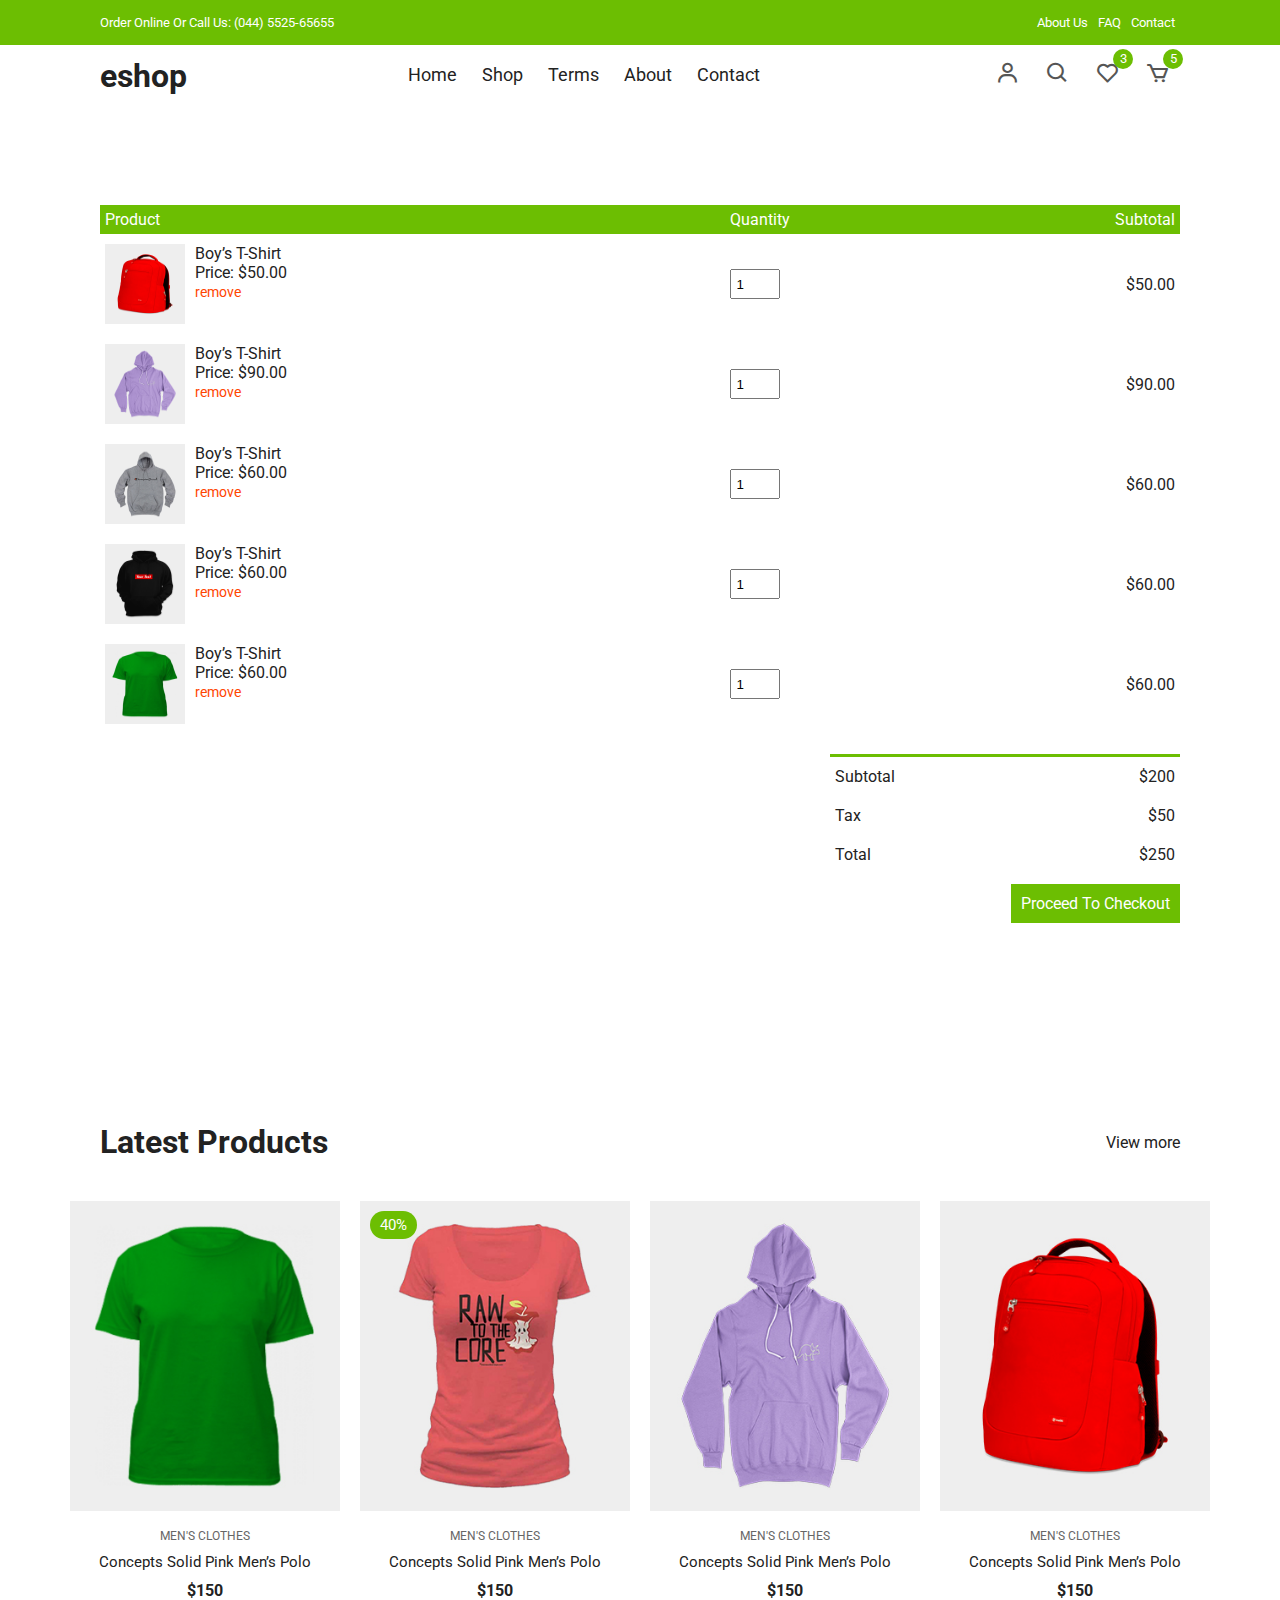
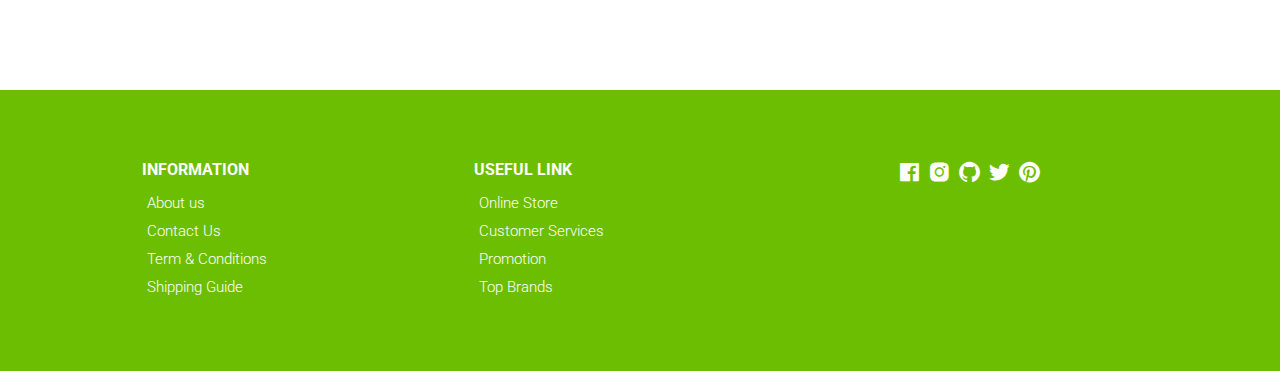
<file: cart.html>
<!DOCTYPE html>
<html lang="en">
  <head>
    <meta charset="UTF-8" />
    <meta name="viewport" content="width=device-width, initial-scale=1.0" />
    <!-- Box icons -->
    <link
      rel="stylesheet"
      href="https://cdn.jsdelivr.net/npm/boxicons@latest/css/boxicons.min.css"
    />
    <!-- Custom StyleSheet -->
    <link rel="stylesheet" href="./css/styles.css" />
    <title>E-commerce Website</title>
    <link rel="shortcut icon" href="./images/favicon.jpg" type="image/x-icon">
  </head>
  <body>
    <!-- Navigation -->
    <div class="top-nav">
      <div class="container d-flex">
        <p>Order Online Or Call Us: (044) 5525-65655</p>
        <ul class="d-flex">
          <li><a href="#">About Us</a></li>
          <li><a href="#">FAQ</a></li>
          <li><a href="#">Contact</a></li>
        </ul>
      </div>
    </div>
    <div class="navigation">
      <div class="nav-center container d-flex">
        <a href="#" class="logo"><h1>eshop</h1></a>

        <ul class="nav-list d-flex">
          <li class="nav-item">
            <a href="./index.html" class="nav-link">Home</a>
          </li>
          <li class="nav-item">
            <a href="product.html" class="nav-link">Shop</a>
          </li>
          <li class="nav-item">
            <a href="./terms.html" class="nav-link">Terms</a>
          </li>
          <li class="nav-item">
            <a href="./about.html" class="nav-link">About</a>
          </li>
          <li class="nav-item">
            <a href="./contact.html" class="nav-link">Contact</a>
          </li>
          <li class="icons d-flex">
            <a href="login.html" class="icon">
              <i class="bx bx-user"></i>
            </a>
            <div class="icon">
              <i class="bx bx-search"></i>
            </div>
            <div class="icon">
              <i class="bx bx-heart"></i>
              <span class="d-flex">3</span>
            </div>
            <a href="cart.html" class="icon">
              <i class="bx bx-cart"></i>
              <span class="d-flex">5</span>
            </a>
          </li>
        </ul>

        <div class="icons d-flex">
          <a href="login.html" class="icon">
            <i class="bx bx-user"></i>
          </a>
          <div class="icon">
            <i class="bx bx-search"></i>
          </div>
          <div class="icon">
            <i class="bx bx-heart"></i>
            <span class="d-flex">3</span>
          </div>
          <a href="cart.html" class="icon">
            <i class="bx bx-cart"></i>
            <span class="d-flex">5</span>
          </a>
        </div>

        <div class="hamburger">
          <i class="bx bx-menu-alt-left"></i>
        </div>
      </div>
    </div>

    <!-- Cart Items -->
    <div class="container cart">
      <table>
        <tr>
          <th>Product</th>
          <th>Quantity</th>
          <th>Subtotal</th>
        </tr>
        <tr>
          <td>
            <div class="cart-info">
              <img src="./images/product-2.jpg" alt="" />
              <div>
                <p>Boy’s T-Shirt</p>
                <span>Price: $50.00</span> <br />
                <a href="#">remove</a>
              </div>
            </div>
          </td>
          <td><input type="number" value="1" min="1" /></td>
          <td>$50.00</td>
        </tr>
        <tr>
          <td>
            <div class="cart-info">
              <img src="./images/product-3.jpg" alt="" />
              <div>
                <p>Boy’s T-Shirt</p>
                <span>Price: $90.00</span> <br />
                <a href="#">remove</a>
              </div>
            </div>
          </td>
          <td><input type="number" value="1" min="1" /></td>
          <td>$90.00</td>
        </tr>
        <tr>
          <td>
            <div class="cart-info">
              <img src="./images/product-4.jpg" alt="" />
              <div>
                <p>Boy’s T-Shirt</p>
                <span>Price: $60.00</span> <br />
                <a href="#">remove</a>
              </div>
            </div>
          </td>
          <td><input type="number" value="1" min="1" /></td>
          <td>$60.00</td>
        </tr>
        <tr>
          <td>
            <div class="cart-info">
              <img src="./images/product-5.jpg" alt="" />
              <div>
                <p>Boy’s T-Shirt</p>
                <span>Price: $60.00</span> <br />
                <a href="#">remove</a>
              </div>
            </div>
          </td>
          <td><input type="number" value="1" min="1" /></td>
          <td>$60.00</td>
        </tr>
        <tr>
          <td>
            <div class="cart-info">
              <img src="./images/product-6.jpg" alt="" />
              <div>
                <p>Boy’s T-Shirt</p>
                <span>Price: $60.00</span> <br />
                <a href="#">remove</a>
              </div>
            </div>
          </td>
          <td><input type="number" value="1" min="1" /></td>
          <td>$60.00</td>
        </tr>
      </table>
      <div class="total-price">
        <table>
          <tr>
            <td>Subtotal</td>
            <td>$200</td>
          </tr>
          <tr>
            <td>Tax</td>
            <td>$50</td>
          </tr>
          <tr>
            <td>Total</td>
            <td>$250</td>
          </tr>
        </table>
        <a href="#" class="checkout btn">Proceed To Checkout</a>
      </div>
    </div>

    <!-- Latest Products -->
    <section class="section featured">
      <div class="top container">
        <h1>Latest Products</h1>
        <a href="#" class="view-more">View more</a>
      </div>
      <div class="product-center container">
        <div class="product-item">
          <div class="overlay">
            <a href="" class="product-thumb">
              <img src="./images/product-6.jpg" alt="" />
            </a>
          </div>
          <div class="product-info">
            <span>MEN'S CLOTHES</span>
            <a href="">Concepts Solid Pink Men’s Polo</a>
            <h4>$150</h4>
          </div>
          <ul class="icons">
            <li><i class="bx bx-heart"></i></li>
            <li><i class="bx bx-search"></i></li>
            <li><i class="bx bx-cart"></i></li>
          </ul>
        </div>
        <div class="product-item">
          <div class="overlay">
            <a href="" class="product-thumb">
              <img src="./images/product-1.jpg" alt="" />
            </a>
            <span class="discount">40%</span>
          </div>
          <div class="product-info">
            <span>MEN'S CLOTHES</span>
            <a href="">Concepts Solid Pink Men’s Polo</a>
            <h4>$150</h4>
          </div>
          <ul class="icons">
            <li><i class="bx bx-heart"></i></li>
            <li><i class="bx bx-search"></i></li>
            <li><i class="bx bx-cart"></i></li>
          </ul>
        </div>
        <div class="product-item">
          <div class="overlay">
            <a href="" class="product-thumb">
              <img src="./images/product-3.jpg" alt="" />
            </a>
          </div>
          <div class="product-info">
            <span>MEN'S CLOTHES</span>
            <a href="">Concepts Solid Pink Men’s Polo</a>
            <h4>$150</h4>
          </div>
          <ul class="icons">
            <li><i class="bx bx-heart"></i></li>
            <li><i class="bx bx-search"></i></li>
            <li><i class="bx bx-cart"></i></li>
          </ul>
        </div>
        <div class="product-item">
          <div class="overlay">
            <a href="" class="product-thumb">
              <img src="./images/product-2.jpg" alt="" />
            </a>
          </div>
          <div class="product-info">
            <span>MEN'S CLOTHES</span>
            <a href="">Concepts Solid Pink Men’s Polo</a>
            <h4>$150</h4>
          </div>
          <ul class="icons">
            <li><i class="bx bx-heart"></i></li>
            <li><i class="bx bx-search"></i></li>
            <li><i class="bx bx-cart"></i></li>
          </ul>
        </div>
      </div>
    </section>

    <!-- Footer -->
    <footer class="footer">
      <div class="row">
        <div class="col d-flex">
          <h4>INFORMATION</h4>
          <a href="">About us</a>
          <a href="">Contact Us</a>
          <a href="">Term & Conditions</a>
          <a href="">Shipping Guide</a>
        </div>
        <div class="col d-flex">
          <h4>USEFUL LINK</h4>
          <a href="">Online Store</a>
          <a href="">Customer Services</a>
          <a href="">Promotion</a>
          <a href="">Top Brands</a>
        </div>
        <div class="col d-flex">
          <span><i class="bx bxl-facebook-square"></i></span>
          <span><i class="bx bxl-instagram-alt"></i></span>
          <span><i class="bx bxl-github"></i></span>
          <span><i class="bx bxl-twitter"></i></span>
          <span><i class="bx bxl-pinterest"></i></span>
        </div>
      </div>
    </footer>

    <!-- Custom Script -->
    <script src="./js/index.js"></script>
  </body>
</html>
</file>
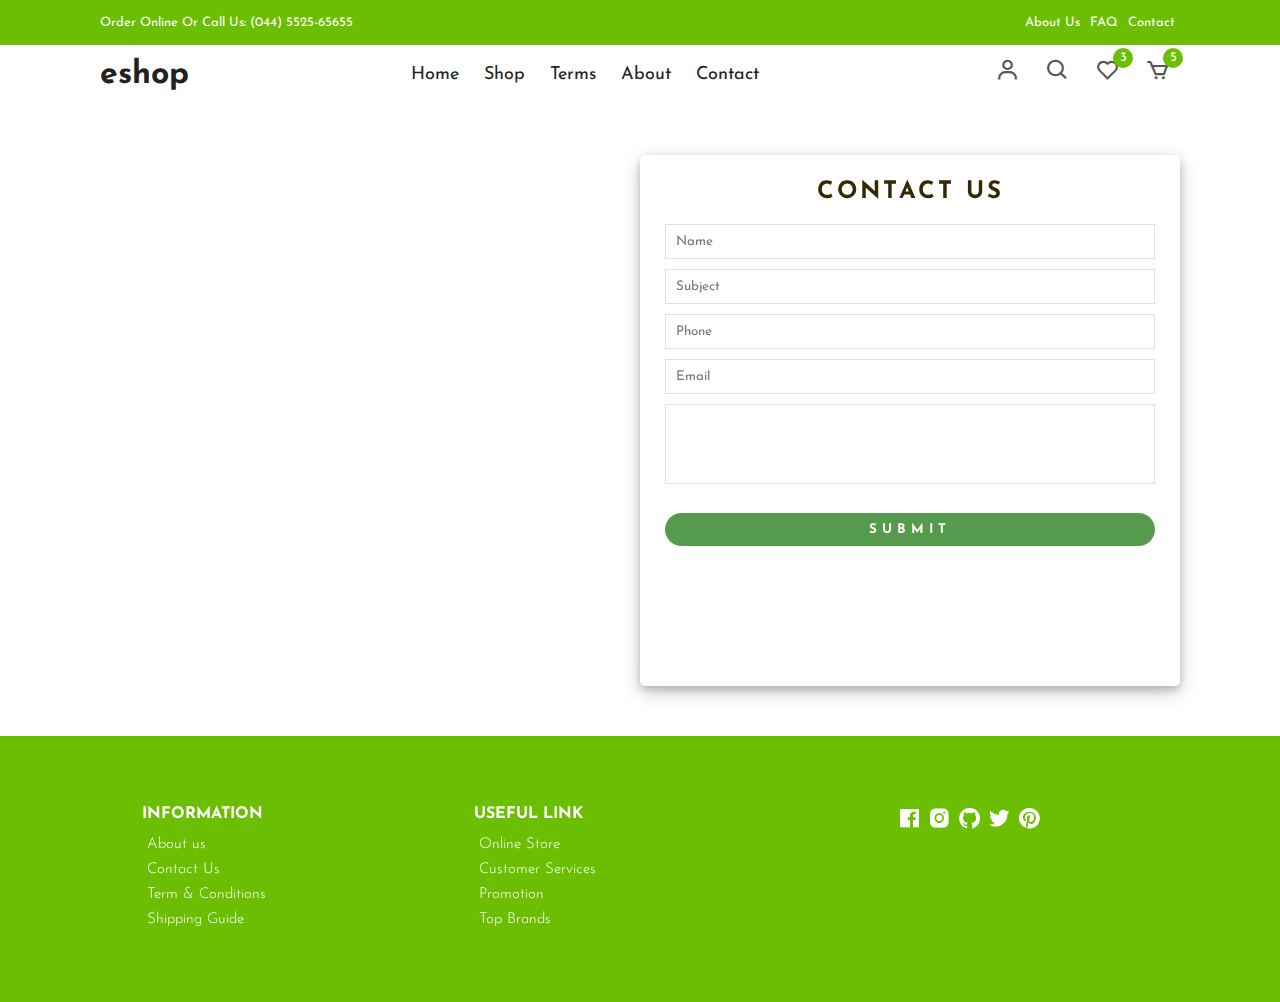
<file: contact.html>
<!DOCTYPE html>
<html lang="en">
  <head>
    <meta charset="UTF-8" />
    <meta name="viewport" content="width=device-width, initial-scale=1.0" />
    <!-- Box icons -->
    <link
      rel="stylesheet"
      href="https://cdn.jsdelivr.net/npm/boxicons@latest/css/boxicons.min.css"
    />
    <!-- Custom StyleSheet -->
    <link rel="stylesheet" href="./css/styles.css" />
    <link rel="stylesheet" href="./css/contact.css" />
    <title>E-commerce Website</title>
    <link rel="shortcut icon" href="./images/favicon.jpg" type="image/x-icon">
  </head>
  <body>
    <!-- Navigation -->
    <div class="top-nav">
      <div class="container d-flex">
        <p>Order Online Or Call Us: (044) 5525-65655</p>
        <ul class="d-flex">
          <li><a href="#">About Us</a></li>
          <li><a href="#">FAQ</a></li>
          <li><a href="#">Contact</a></li>
        </ul>
      </div>
    </div>
    <div class="navigation">
      <div class="nav-center container d-flex">
        <a href="#" class="logo"><h1>eshop</h1></a>

        <ul class="nav-list d-flex">
          <li class="nav-item">
            <a href="./index.html" class="nav-link">Home</a>
          </li>
          <li class="nav-item">
            <a href="product.html" class="nav-link">Shop</a>
          </li>
          <li class="nav-item">
            <a href="./terms.html" class="nav-link">Terms</a>
          </li>
          <li class="nav-item">
            <a href="./about.html" class="nav-link">About</a>
          </li>
          <li class="nav-item">
            <a href="#" class="nav-link">Contact</a>
          </li>
          <li class="icons d-flex">
            <a href="login.html" class="icon">
              <i class="bx bx-user"></i>
            </a>
            <div class="icon">
              <i class="bx bx-search"></i>
            </div>
            <div class="icon">
              <i class="bx bx-heart"></i>
              <span class="d-flex">3</span>
            </div>
            <a href="cart.html" class="icon">
              <i class="bx bx-cart"></i>
              <span class="d-flex">5</span>
            </a>
          </li>
        </ul>

        <div class="icons d-flex">
          <a href="login.html" class="icon">
            <i class="bx bx-user"></i>
          </a>
          <div class="icon">
            <i class="bx bx-search"></i>
          </div>
          <div class="icon">
            <i class="bx bx-heart"></i>
            <span class="d-flex">3</span>
          </div>
          <a href="cart.html" class="icon">
            <i class="bx bx-cart"></i>
            <span class="d-flex">5</span>
          </a>
        </div>

        <div class="hamburger">
          <i class="bx bx-menu-alt-left"></i>
        </div>
      </div>
    </div>

    <!-------------Contact Page------------->
    <div class="contact-1">
      <div class="wrapper">
        <h2>Contact us</h2>
        <div id="error_message"></div>
        <form action="" id="myform" onsubmit="return validate();">
          <div class="input_field">
            <input type="text" placeholder="Name" id="name" />
          </div>
          <div class="input_field">
            <input type="text" placeholder="Subject" id="subject" />
          </div>
          <div class="input_field">
            <input type="text" placeholder="Phone" id="phone" />
          </div>
          <div class="input_field">
            <input type="text" placeholder="Email" id="email" />
          </div>
          <div class="input_field">
            <textarea placeholder="Message" id="message"> </textarea>
          </div>
          <div class="btn">
            <input type="submit" />
          </div>
        </form>
      </div>

      <div class="map">
        <iframe src="https://www.google.com/maps/embed?pb=!1m18!1m12!1m3!1d31089.161554607806!2d80.1869868302953!3d13.089983134036915!2m3!1f0!2f0!3f0!3m2!1i1024!2i768!4f13.1!3m3!1m2!1s0x3a5264078822719b%3A0xbda01077b89581e2!2sAnna%20Nagar%2C%20Chennai%2C%20Tamil%20Nadu!5e0!3m2!1sen!2sin!4v1706613876250!5m2!1sen!2sin" style="border:0;" allowfullscreen="" loading="lazy" referrerpolicy="no-referrer-when-downgrade"></iframe>
      </div>
    </div>

    <!-- Footer -->
    <footer class="footer">
      <div class="row">
        <div class="col d-flex">
          <h4>INFORMATION</h4>
          <a href="">About us</a>
          <a href="">Contact Us</a>
          <a href="">Term & Conditions</a>
          <a href="">Shipping Guide</a>
        </div>
        <div class="col d-flex">
          <h4>USEFUL LINK</h4>
          <a href="">Online Store</a>
          <a href="">Customer Services</a>
          <a href="">Promotion</a>
          <a href="">Top Brands</a>
        </div>
        <div class="col d-flex">
          <span><i class="bx bxl-facebook-square"></i></span>
          <span><i class="bx bxl-instagram-alt"></i></span>
          <span><i class="bx bxl-github"></i></span>
          <span><i class="bx bxl-twitter"></i></span>
          <span><i class="bx bxl-pinterest"></i></span>
        </div>
      </div>
    </footer>

    <!-- Custom Script -->
    <script src="./js/contact.js"></script>
    <!-- Custom Script -->
    <script src="./js/index.js"></script>
  </body>
</html>
</file>
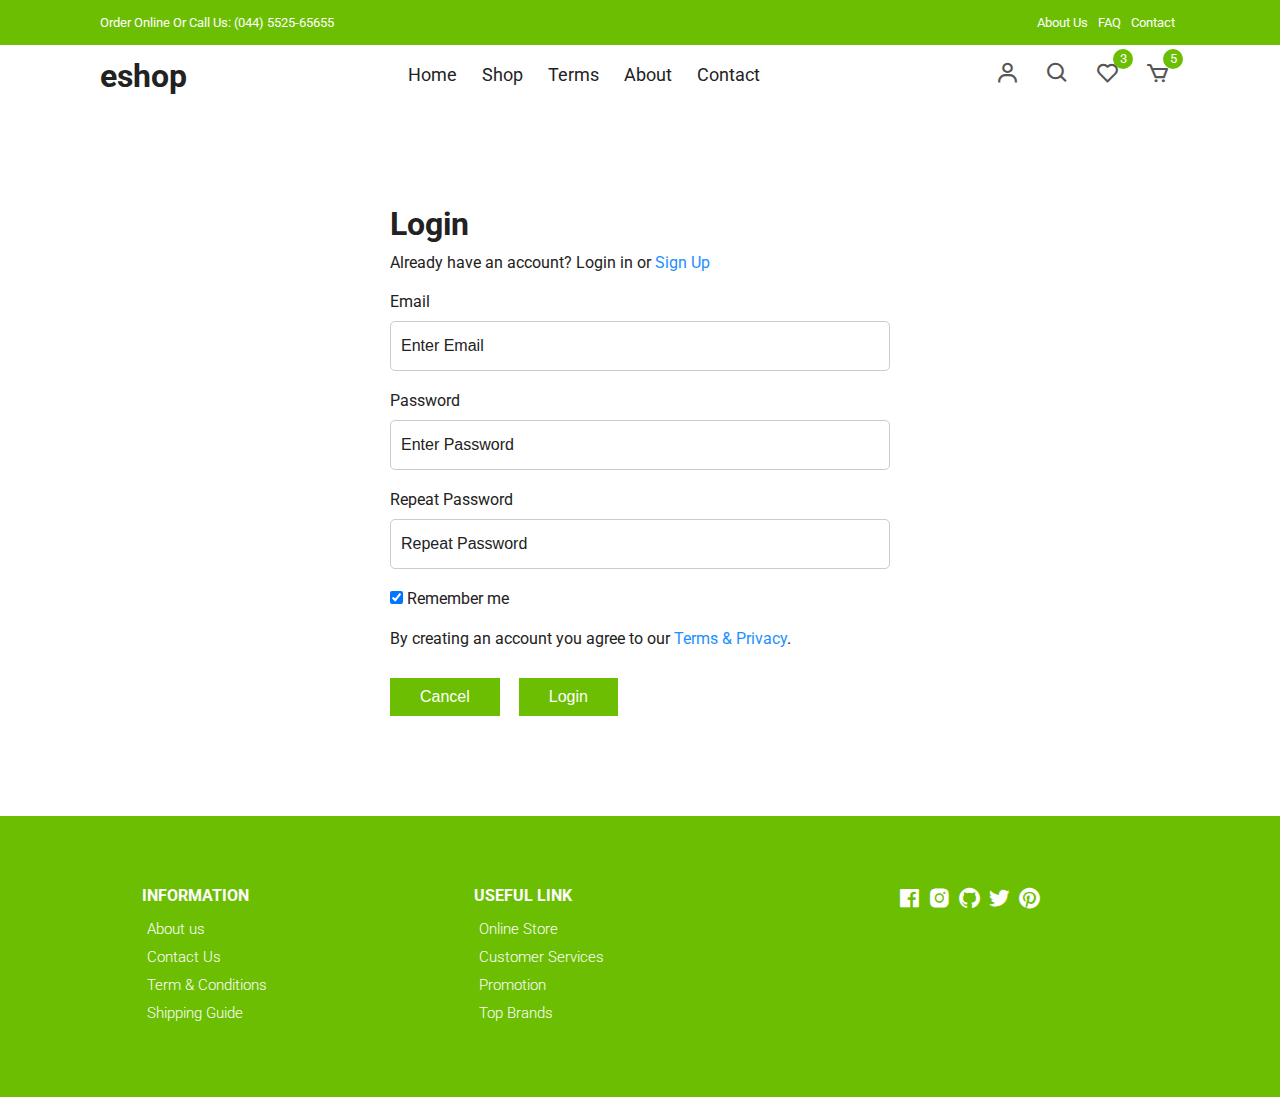
<file: login.html>
<!DOCTYPE html>
<html lang="en">
  <head>
    <meta charset="UTF-8" />
    <meta name="viewport" content="width=device-width, initial-scale=1.0" />
    <!-- Box icons -->
    <link
      rel="stylesheet"
      href="https://cdn.jsdelivr.net/npm/boxicons@latest/css/boxicons.min.css"
    />
    <!-- Custom StyleSheet -->
    <link rel="stylesheet" href="./css/styles.css" />
    <title>E-commerce Website</title>
    <link rel="shortcut icon" href="./images/favicon.jpg" type="image/x-icon">
  </head>
  <body>
    <!-- Navigation -->
    <div class="top-nav">
      <div class="container d-flex">
        <p>Order Online Or Call Us: (044) 5525-65655</p>
        <ul class="d-flex">
          <li><a href="#">About Us</a></li>
          <li><a href="#">FAQ</a></li>
          <li><a href="#">Contact</a></li>
        </ul>
      </div>
    </div>
    <div class="navigation">
      <div class="nav-center container d-flex">
        <a href="#" class="logo"><h1>eshop</h1></a>

        <ul class="nav-list d-flex">
          <li class="nav-item">
            <a href="./index.html" class="nav-link">Home</a>
          </li>
          <li class="nav-item">
            <a href="product.html" class="nav-link">Shop</a>
          </li>
          <li class="nav-item">
            <a href="./terms.html" class="nav-link">Terms</a>
          </li>
          <li class="nav-item">
            <a href="./about.html" class="nav-link">About</a>
          </li>
          <li class="nav-item">
            <a href="./contact.html" class="nav-link">Contact</a>
          </li>
          <li class="icons d-flex">
            <a href="login.html" class="icon">
              <i class="bx bx-user"></i>
            </a>
            <div class="icon">
              <i class="bx bx-search"></i>
            </div>
            <div class="icon">
              <i class="bx bx-heart"></i>
              <span class="d-flex">3</span>
            </div>
            <a href="cart.html" class="icon">
              <i class="bx bx-cart"></i>
              <span class="d-flex">5</span>
            </a>
          </li>
        </ul>

        <div class="icons d-flex">
          <a href="login.html" class="icon">
            <i class="bx bx-user"></i>
          </a>
          <div class="icon">
            <i class="bx bx-search"></i>
          </div>
          <div class="icon">
            <i class="bx bx-heart"></i>
            <span class="d-flex">3</span>
          </div>
          <a href="cart.html" class="icon">
            <i class="bx bx-cart"></i>
            <span class="d-flex">5</span>
          </a>
        </div>

        <div class="hamburger">
          <i class="bx bx-menu-alt-left"></i>
        </div>
      </div>
    </div>
    <!-- Login -->
    <div class="container">
      <div class="login-form">
        <form action="">
          <h1>Login</h1>
          <p>
            Already have an account? Login in or
            <a href="signup.html">Sign Up</a>
          </p>

          <label for="email">Email</label>
          <input type="text" placeholder="Enter Email" name="email" required />

          <label for="psw">Password</label>
          <input
            type="password"
            placeholder="Enter Password"
            name="psw"
            required
          />

          <label for="psw-repeat">Repeat Password</label>
          <input
            type="password"
            placeholder="Repeat Password"
            name="psw-repeat"
            required
          />

          <label>
            <input
              type="checkbox"
              checked="checked"
              name="remember"
              style="margin-bottom: 15px"
            />
            Remember me
          </label>

          <p>
            By creating an account you agree to our
            <a href="#">Terms & Privacy</a>.
          </p>

          <div class="buttons">
            <button type="button" class="cancelbtn">Cancel</button>
            <button type="submit" class="signupbtn">Login</button>
          </div>
        </form>
      </div>
    </div>

    <!-- Footer -->
    <footer class="footer">
      <div class="row">
        <div class="col d-flex">
          <h4>INFORMATION</h4>
          <a href="">About us</a>
          <a href="">Contact Us</a>
          <a href="">Term & Conditions</a>
          <a href="">Shipping Guide</a>
        </div>
        <div class="col d-flex">
          <h4>USEFUL LINK</h4>
          <a href="">Online Store</a>
          <a href="">Customer Services</a>
          <a href="">Promotion</a>
          <a href="">Top Brands</a>
        </div>
        <div class="col d-flex">
          <span><i class="bx bxl-facebook-square"></i></span>
          <span><i class="bx bxl-instagram-alt"></i></span>
          <span><i class="bx bxl-github"></i></span>
          <span><i class="bx bxl-twitter"></i></span>
          <span><i class="bx bxl-pinterest"></i></span>
        </div>
      </div>
    </footer>

    <!-- Custom Script -->
    <script src="./js/index.js"></script>
  </body>
</html>
</file>
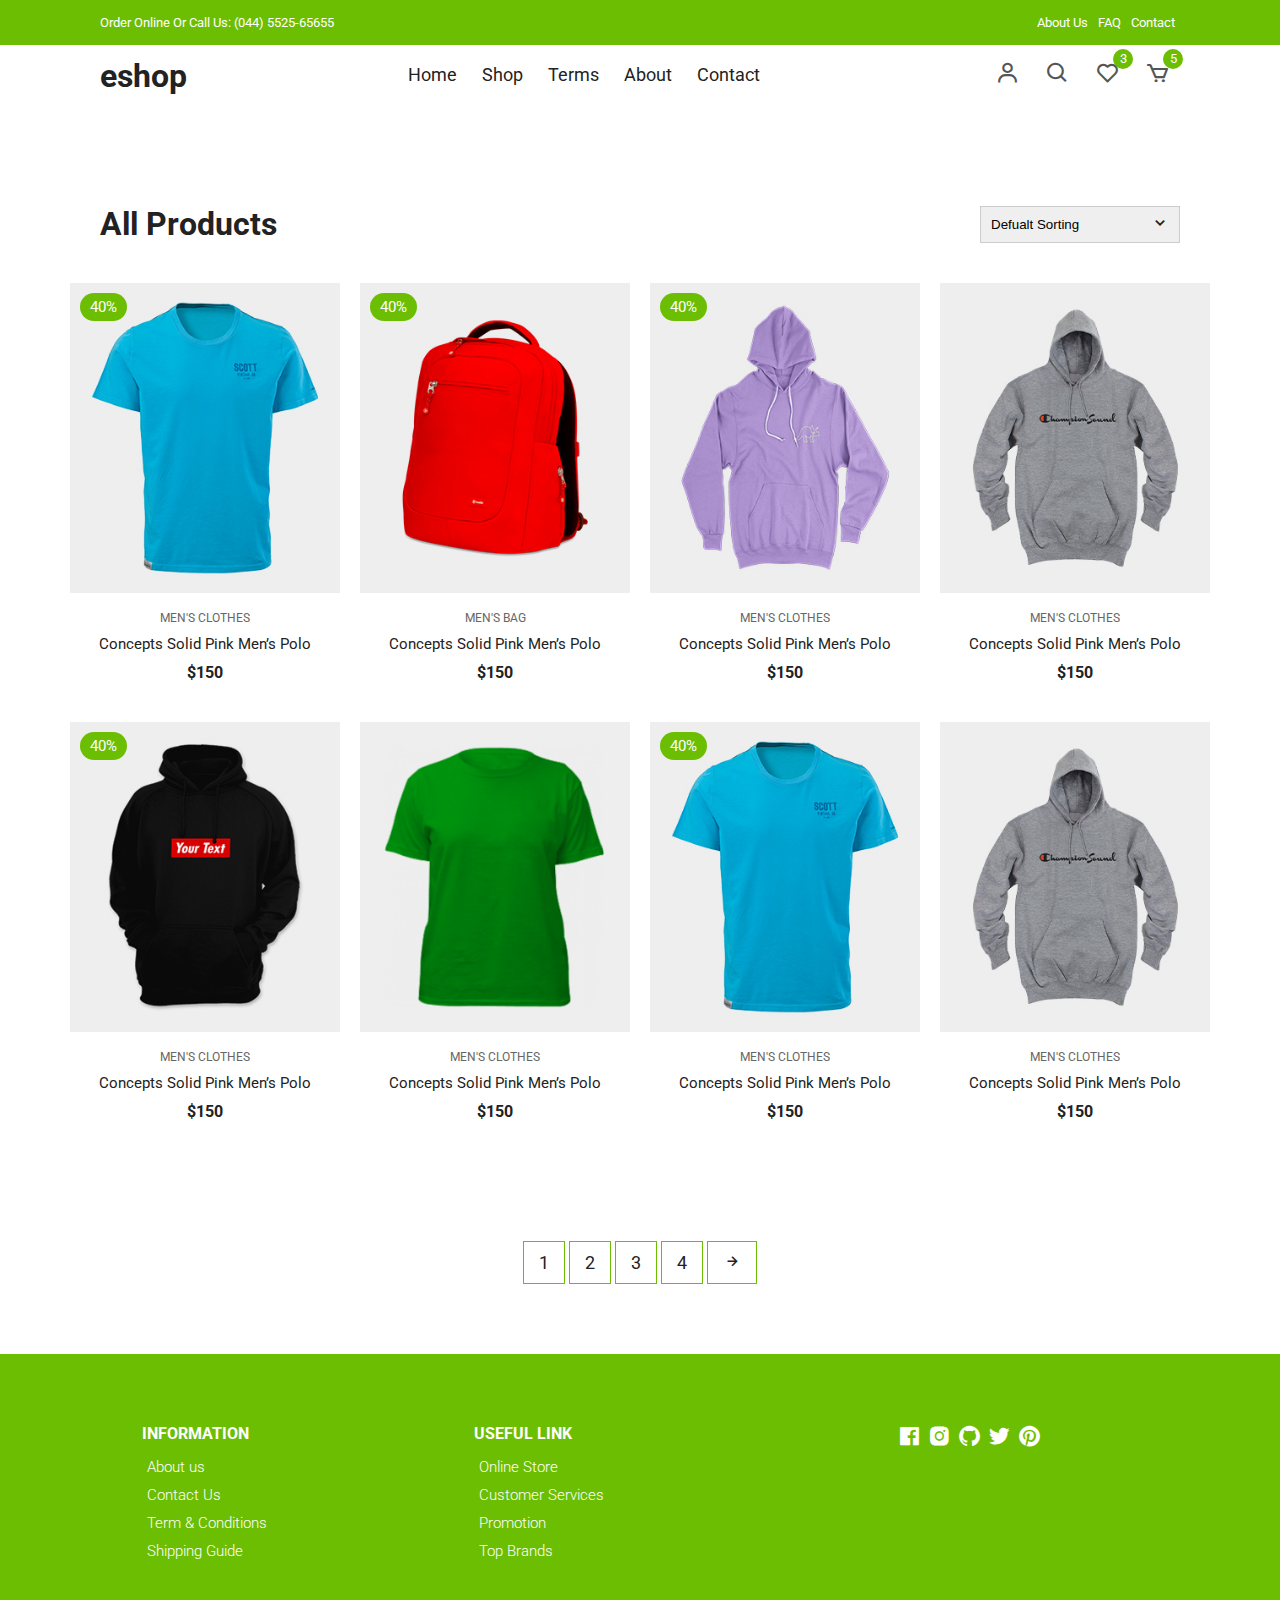
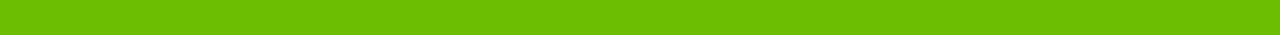
<file: product.html>
<!DOCTYPE html>
<html lang="en">
  <head>
    <meta charset="UTF-8" />
    <meta name="viewport" content="width=device-width, initial-scale=1.0" />
    <!-- Box icons -->
    <link
      rel="stylesheet"
      href="https://cdn.jsdelivr.net/npm/boxicons@latest/css/boxicons.min.css"
    />
    <!-- Custom StyleSheet -->
    <link rel="stylesheet" href="./css/styles.css" />
    <title>E-commerce Website</title>
    <link rel="shortcut icon" href="./images/favicon.jpg" type="image/x-icon">
  </head>

  <body>
    <!-- Navigation -->
    <div class="top-nav">
      <div class="container d-flex">
        <p>Order Online Or Call Us: (044) 5525-65655</p>
        <ul class="d-flex">
          <li><a href="#">About Us</a></li>
          <li><a href="#">FAQ</a></li>
          <li><a href="#">Contact</a></li>
        </ul>
      </div>
    </div>
    <div class="navigation">
      <div class="nav-center container d-flex">
        <a href="index.html" class="logo"><h1>eshop</h1></a>

        <ul class="nav-list d-flex">
          <li class="nav-item">
            <a href="./index.html" class="nav-link">Home</a>
          </li>
          <li class="nav-item">
            <a href="#" class="nav-link">Shop</a>
          </li>
          <li class="nav-item">
            <a href="./terms.html" class="nav-link">Terms</a>
          </li>
          <li class="nav-item">
            <a href="./about.html" class="nav-link">About</a>
          </li>
          <li class="nav-item">
            <a href="./contact.html" class="nav-link">Contact</a>
          </li>
          <li class="icons d-flex">
            <a href="login.html" class="icon">
              <i class="bx bx-user"></i>
            </a>
            <div class="icon">
              <i class="bx bx-search"></i>
            </div>
            <div class="icon">
              <i class="bx bx-heart"></i>
              <span class="d-flex">3</span>
            </div>
            <a href="cart.html" class="icon">
              <i class="bx bx-cart"></i>
              <span class="d-flex">5</span>
            </a>
          </li>
        </ul>

        <div class="icons d-flex">
          <a href="login.html" class="icon">
            <i class="bx bx-user"></i>
          </a>
          <div class="icon">
            <i class="bx bx-search"></i>
          </div>
          <div class="icon">
            <i class="bx bx-heart"></i>
            <span class="d-flex">3</span>
          </div>
          <a href="cart.html" class="icon">
            <i class="bx bx-cart"></i>
            <span class="d-flex">5</span>
          </a>
        </div>

        <div class="hamburger">
          <i class="bx bx-menu-alt-left"></i>
        </div>
      </div>
    </div>

    <!-- All Products -->
    <section class="section all-products" id="products">
      <div class="top container">
        <h1>All Products</h1>
        <form>
          <select>
            <option value="1">Defualt Sorting</option>
            <option value="2">Sort By Price</option>
            <option value="3">Sort By Popularity</option>
            <option value="4">Sort By Sale</option>
            <option value="5">Sort By Rating</option>
          </select>
          <span><i class="bx bx-chevron-down"></i></span>
        </form>
      </div>
      <div class="product-center container">
        <div class="product-item">
          <div class="overlay">
            <a href="productDetails.html" class="product-thumb">
              <img src="./images/product-7.jpg" alt="" />
            </a>
            <span class="discount">40%</span>
          </div>
          <div class="product-info">
            <span>MEN'S CLOTHES</span>
            <a href="productDetails.html">Concepts Solid Pink Men’s Polo</a>
            <h4>$150</h4>
          </div>
          <ul class="icons">
            <li><i class="bx bx-heart"></i></li>
            <li><i class="bx bx-search"></i></li>
            <li><i class="bx bx-cart"></i></li>
          </ul>
        </div>
        <div class="product-item">
          <div class="overlay">
            <a href="" class="product-thumb">
              <img src="./images/product-2.jpg" alt="" />
            </a>
            <span class="discount">40%</span>
          </div>
          <div class="product-info">
            <span>MEN'S BAG</span>
            <a href="./productDetails-2.html">Concepts Solid Pink Men’s Polo</a>
            <h4>$150</h4>
          </div>
          <ul class="icons">
            <li><i class="bx bx-heart"></i></li>
            <li><i class="bx bx-search"></i></li>
            <li><i class="bx bx-cart"></i></li>
          </ul>
        </div>
        <div class="product-item">
          <div class="overlay">
            <a href="" class="product-thumb">
              <img src="./images/product-3.jpg" alt="" />
            </a>
            <span class="discount">40%</span>
          </div>
          <div class="product-info">
            <span>MEN'S CLOTHES</span>
            <a href="./productDetails-3.html">Concepts Solid Pink Men’s Polo</a>
            <h4>$150</h4>
          </div>
          <ul class="icons">
            <li><i class="bx bx-heart"></i></li>
            <li><i class="bx bx-search"></i></li>
            <li><i class="bx bx-cart"></i></li>
          </ul>
        </div>
        <div class="product-item">
          <div class="overlay">
            <a href="" class="product-thumb">
              <img src="./images/product-4.jpg" alt="" />
            </a>
          </div>
          <div class="product-info">
            <span>MEN'S CLOTHES</span>
            <a href="./productDetails-4.html">Concepts Solid Pink Men’s Polo</a>
            <h4>$150</h4>
          </div>
          <ul class="icons">
            <li><i class="bx bx-heart"></i></li>
            <li><i class="bx bx-search"></i></li>
            <li><i class="bx bx-cart"></i></li>
          </ul>
        </div>
        <div class="product-item">
          <div class="overlay">
            <a href="" class="product-thumb">
              <img src="./images/product-5.jpg" alt="" />
            </a>
            <span class="discount">40%</span>
          </div>
          <div class="product-info">
            <span>MEN'S CLOTHES</span>
            <a href="">Concepts Solid Pink Men’s Polo</a>
            <h4>$150</h4>
          </div>
          <ul class="icons">
            <li><i class="bx bx-heart"></i></li>
            <li><i class="bx bx-search"></i></li>
            <li><i class="bx bx-cart"></i></li>
          </ul>
        </div>
        <div class="product-item">
          <div class="overlay">
            <a href="" class="product-thumb">
              <img src="./images/product-6.jpg" alt="" />
            </a>
          </div>
          <div class="product-info">
            <span>MEN'S CLOTHES</span>
            <a href="">Concepts Solid Pink Men’s Polo</a>
            <h4>$150</h4>
          </div>
          <ul class="icons">
            <li><i class="bx bx-heart"></i></li>
            <li><i class="bx bx-search"></i></li>
            <li><i class="bx bx-cart"></i></li>
          </ul>
        </div>
        <div class="product-item">
          <div class="overlay">
            <a href="" class="product-thumb">
              <img src="./images/product-7.jpg" alt="" />
            </a>
            <span class="discount">40%</span>
          </div>
          <div class="product-info">
            <span>MEN'S CLOTHES</span>
            <a href="">Concepts Solid Pink Men’s Polo</a>
            <h4>$150</h4>
          </div>
          <ul class="icons">
            <li><i class="bx bx-heart"></i></li>
            <li><i class="bx bx-search"></i></li>
            <li><i class="bx bx-cart"></i></li>
          </ul>
        </div>
        <div class="product-item">
          <div class="overlay">
            <a href="" class="product-thumb">
              <img src="./images/product-4.jpg" alt="" />
            </a>
          </div>
          <div class="product-info">
            <span>MEN'S CLOTHES</span>
            <a href="">Concepts Solid Pink Men’s Polo</a>
            <h4>$150</h4>
          </div>
          <ul class="icons">
            <li><i class="bx bx-heart"></i></li>
            <li><i class="bx bx-search"></i></li>
            <li><i class="bx bx-cart"></i></li>
          </ul>
        </div>
      </div>
    </section>
    <section class="pagination">
      <div class="container">
        <span>1</span> <span>2</span> <span>3</span> <span>4</span>
        <span><i class="bx bx-right-arrow-alt"></i></span>
      </div>
    </section>
    <!-- Footer -->
    <footer class="footer">
      <div class="row">
        <div class="col d-flex">
          <h4>INFORMATION</h4>
          <a href="">About us</a>
          <a href="">Contact Us</a>
          <a href="">Term & Conditions</a>
          <a href="">Shipping Guide</a>
        </div>
        <div class="col d-flex">
          <h4>USEFUL LINK</h4>
          <a href="">Online Store</a>
          <a href="">Customer Services</a>
          <a href="">Promotion</a>
          <a href="">Top Brands</a>
        </div>
        <div class="col d-flex">
          <span><i class="bx bxl-facebook-square"></i></span>
          <span><i class="bx bxl-instagram-alt"></i></span>
          <span><i class="bx bxl-github"></i></span>
          <span><i class="bx bxl-twitter"></i></span>
          <span><i class="bx bxl-pinterest"></i></span>
        </div>
      </div>
    </footer>
    <!-- Custom Script -->
    <script src="./js/index.js"></script>
  </body>
</html>
</file>
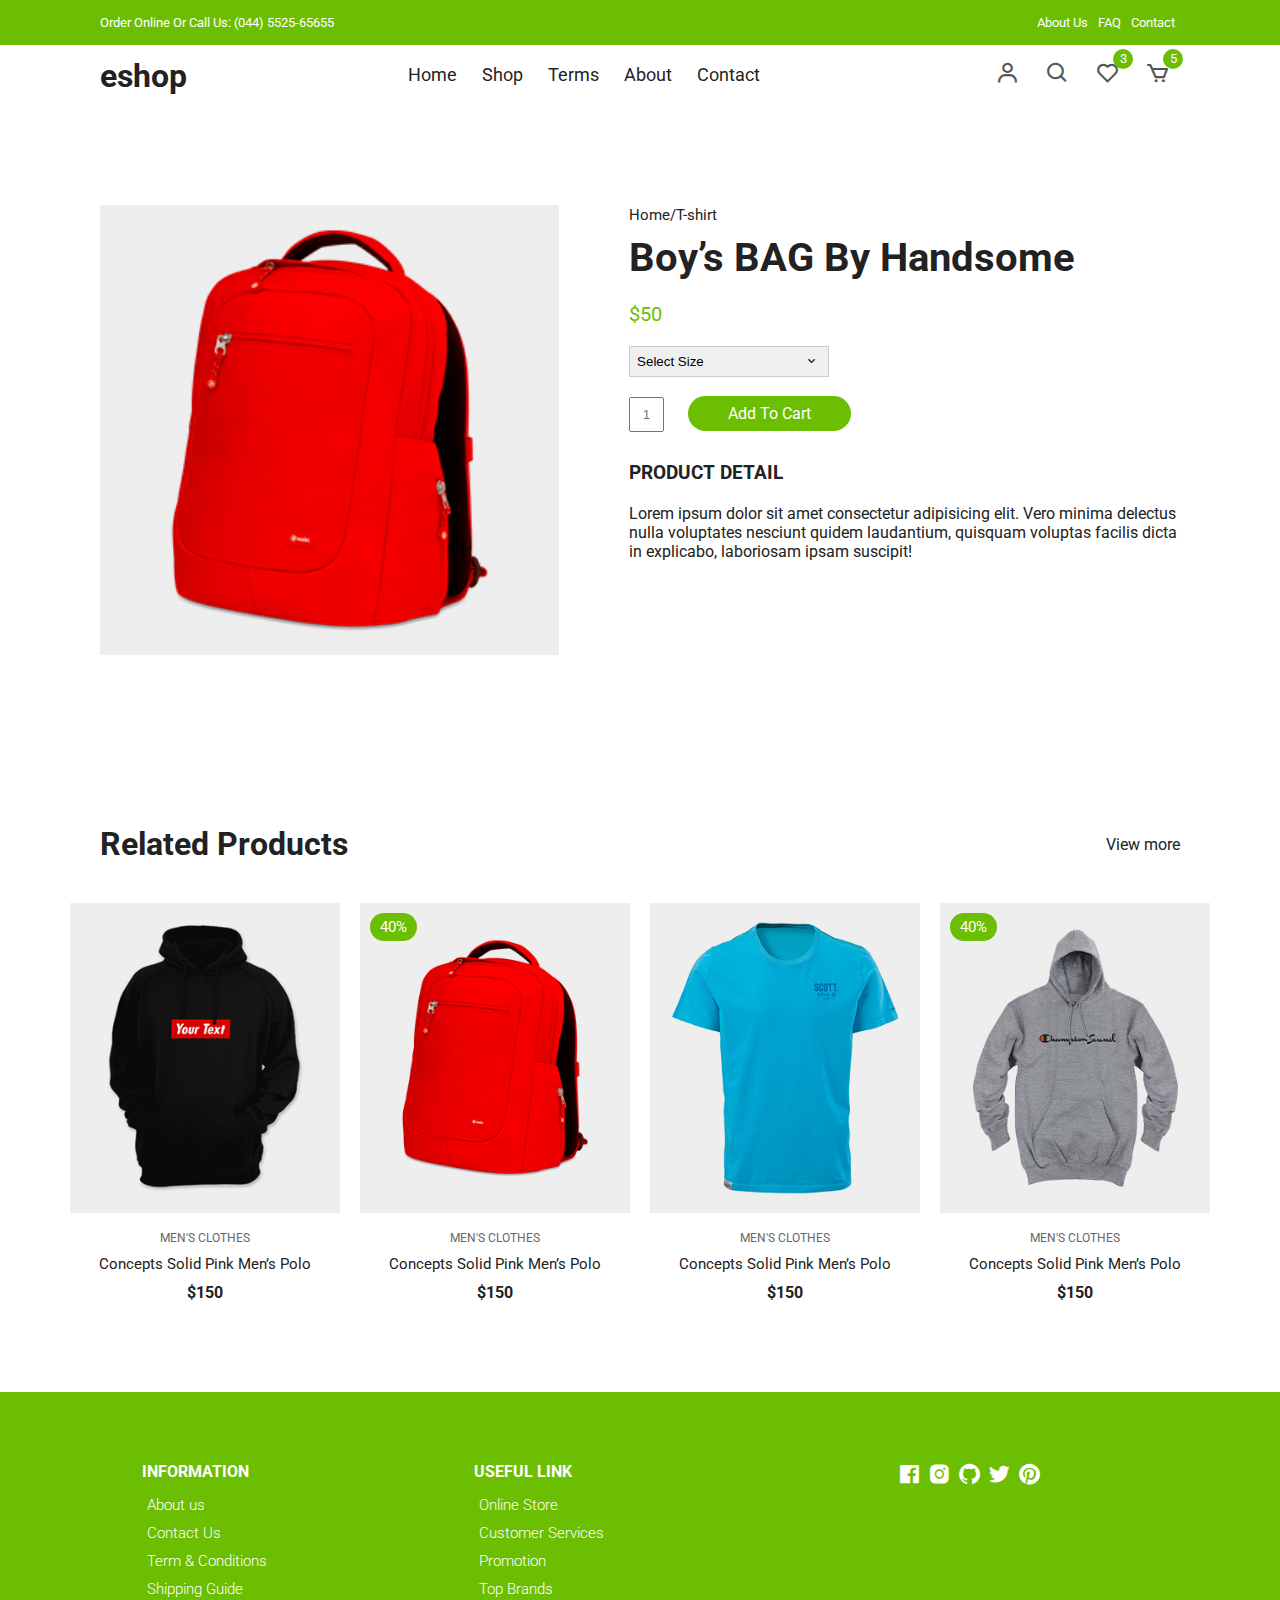
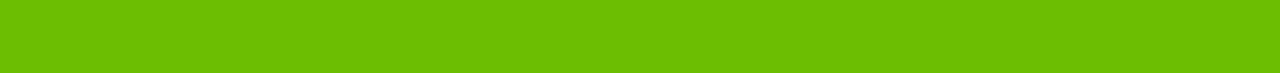
<file: productDetails-2.html>
<!DOCTYPE html>
<html lang="en">
  <head>
    <meta charset="UTF-8" />
    <meta name="viewport" content="width=device-width, initial-scale=1.0" />
    <!-- Box icons -->
    <link
      rel="stylesheet"
      href="https://cdn.jsdelivr.net/npm/boxicons@latest/css/boxicons.min.css"
    />
    <!-- Custom StyleSheet -->
    <link rel="stylesheet" href="./css/styles.css" />
    <title>E-commerce Website</title>
    <link rel="shortcut icon" href="./images/favicon.jpg" type="image/x-icon">
  </head>

  <body>
    <!-- Navigation -->
    <div class="top-nav">
      <div class="container d-flex">
        <p>Order Online Or Call Us: (044) 5525-65655</p>
        <ul class="d-flex">
          <li><a href="#">About Us</a></li>
          <li><a href="#">FAQ</a></li>
          <li><a href="#">Contact</a></li>
        </ul>
      </div>
    </div>
    <div class="navigation">
      <div class="nav-center container d-flex">
        <a href="#" class="logo"><h1>eshop</h1></a>

        <ul class="nav-list d-flex">
          <li class="nav-item">
            <a href="./index.html" class="nav-link">Home</a>
          </li>
          <li class="nav-item">
            <a href="product.html" class="nav-link">Shop</a>
          </li>
          <li class="nav-item">
            <a href="./terms.html" class="nav-link">Terms</a>
          </li>
          <li class="nav-item">
            <a href="./about.html" class="nav-link">About</a>
          </li>
          <li class="nav-item">
            <a href="./contact.html" class="nav-link">Contact</a>
          </li>
          <li class="icons d-flex">
            <a href="login.html" class="icon">
              <i class="bx bx-user"></i>
            </a>
            <div class="icon">
              <i class="bx bx-search"></i>
            </div>
            <div class="icon">
              <i class="bx bx-heart"></i>
              <span class="d-flex">3</span>
            </div>
            <a href="cart.html" class="icon">
              <i class="bx bx-cart"></i>
              <span class="d-flex">5</span>
            </a>
          </li>
        </ul>

        <div class="icons d-flex">
          <a href="login.html" class="icon">
            <i class="bx bx-user"></i>
          </a>
          <div class="icon">
            <i class="bx bx-search"></i>
          </div>
          <div class="icon">
            <i class="bx bx-heart"></i>
            <span class="d-flex">3</span>
          </div>
          <a href="cart.html" class="icon">
            <i class="bx bx-cart"></i>
            <span class="d-flex">5</span>
          </a>
        </div>

        <div class="hamburger">
          <i class="bx bx-menu-alt-left"></i>
        </div>
      </div>
    </div>

    <!-- Product Details -->
    <section class="section product-detail">
      <div class="details container">
        <div class="left image-container">
          <div class="main">
            <img src="./images/product-2.jpg" id="zoom" alt="" />
          </div>
        </div>
        <div class="right">
          <span>Home/T-shirt</span>
          <h1>Boy’s BAG By Handsome</h1>
          <div class="price">$50</div>
          <form>
            <div>
              <select>
                <option value="Select Size" selected disabled>
                  Select Size
                </option>
                <option value="1">32</option>
                <option value="2">42</option>
                <option value="3">52</option>
                <option value="4">62</option>
              </select>
              <span><i class="bx bx-chevron-down"></i></span>
            </div>
          </form>
          <form class="form">
            <input type="text" placeholder="1" />
            <a href="cart.html" class="addCart">Add To Cart</a>
          </form>
          <h3>Product Detail</h3>
          <p>
            Lorem ipsum dolor sit amet consectetur adipisicing elit. Vero minima
            delectus nulla voluptates nesciunt quidem laudantium, quisquam
            voluptas facilis dicta in explicabo, laboriosam ipsam suscipit!
          </p>
        </div>
      </div>
    </section>

    <!-- Related -->
    <section class="section featured">
      <div class="top container">
        <h1>Related Products</h1>
        <a href="#" class="view-more">View more</a>
      </div>
      <div class="product-center container">
        <div class="product-item">
          <div class="overlay">
            <a href="" class="product-thumb">
              <img src="./images/product-5.jpg" alt="" />
            </a>
          </div>
          <div class="product-info">
            <span>MEN'S CLOTHES</span>
            <a href="">Concepts Solid Pink Men’s Polo</a>
            <h4>$150</h4>
          </div>
          <ul class="icons">
            <li><i class="bx bx-heart"></i></li>
            <li><i class="bx bx-search"></i></li>
            <li><i class="bx bx-cart"></i></li>
          </ul>
        </div>
        <div class="product-item">
          <div class="overlay">
            <a href="" class="product-thumb">
              <img src="./images/product-2.jpg" alt="" />
            </a>
            <span class="discount">40%</span>
          </div>
          <div class="product-info">
            <span>MEN'S CLOTHES</span>
            <a href="">Concepts Solid Pink Men’s Polo</a>
            <h4>$150</h4>
          </div>
          <ul class="icons">
            <li><i class="bx bx-heart"></i></li>
            <li><i class="bx bx-search"></i></li>
            <li><i class="bx bx-cart"></i></li>
          </ul>
        </div>
        <div class="product-item">
          <div class="overlay">
            <a href="" class="product-thumb">
              <img src="./images/product-7.jpg" alt="" />
            </a>
          </div>
          <div class="product-info">
            <span>MEN'S CLOTHES</span>
            <a href="">Concepts Solid Pink Men’s Polo</a>
            <h4>$150</h4>
          </div>
          <ul class="icons">
            <li><i class="bx bx-heart"></i></li>
            <li><i class="bx bx-search"></i></li>
            <li><i class="bx bx-cart"></i></li>
          </ul>
        </div>
        <div class="product-item">
          <div class="overlay">
            <a href="" class="product-thumb">
              <img src="./images/product-4.jpg" alt="" />
            </a>
            <span class="discount">40%</span>
          </div>
          <div class="product-info">
            <span>MEN'S CLOTHES</span>
            <a href="">Concepts Solid Pink Men’s Polo</a>
            <h4>$150</h4>
          </div>
          <ul class="icons">
            <li><i class="bx bx-heart"></i></li>
            <li><i class="bx bx-search"></i></li>
            <li><i class="bx bx-cart"></i></li>
          </ul>
        </div>
      </div>
    </section>
    <!-- Footer -->
    <footer class="footer">
      <div class="row">
        <div class="col d-flex">
          <h4>INFORMATION</h4>
          <a href="">About us</a>
          <a href="">Contact Us</a>
          <a href="">Term & Conditions</a>
          <a href="">Shipping Guide</a>
        </div>
        <div class="col d-flex">
          <h4>USEFUL LINK</h4>
          <a href="">Online Store</a>
          <a href="">Customer Services</a>
          <a href="">Promotion</a>
          <a href="">Top Brands</a>
        </div>
        <div class="col d-flex">
          <span><i class="bx bxl-facebook-square"></i></span>
          <span><i class="bx bxl-instagram-alt"></i></span>
          <span><i class="bx bxl-github"></i></span>
          <span><i class="bx bxl-twitter"></i></span>
          <span><i class="bx bxl-pinterest"></i></span>
        </div>
      </div>
    </footer>
    <!-- Custom Script -->
    <script src="./js/index.js"></script>
    <script
      src="https://code.jquery.com/jquery-3.4.0.min.js"
      integrity="sha384-JUMjoW8OzDJw4oFpWIB2Bu/c6768ObEthBMVSiIx4ruBIEdyNSUQAjJNFqT5pnJ6"
      crossorigin="anonymous"
    ></script>
    <script src="./js/zoomsl.min.js"></script>
    <script>
      $(function () {
        console.log("hello");
        $("#zoom").imagezoomsl({
          zoomrange: [4, 4],
        });
      });
    </script>
  </body>
</html>
</file>
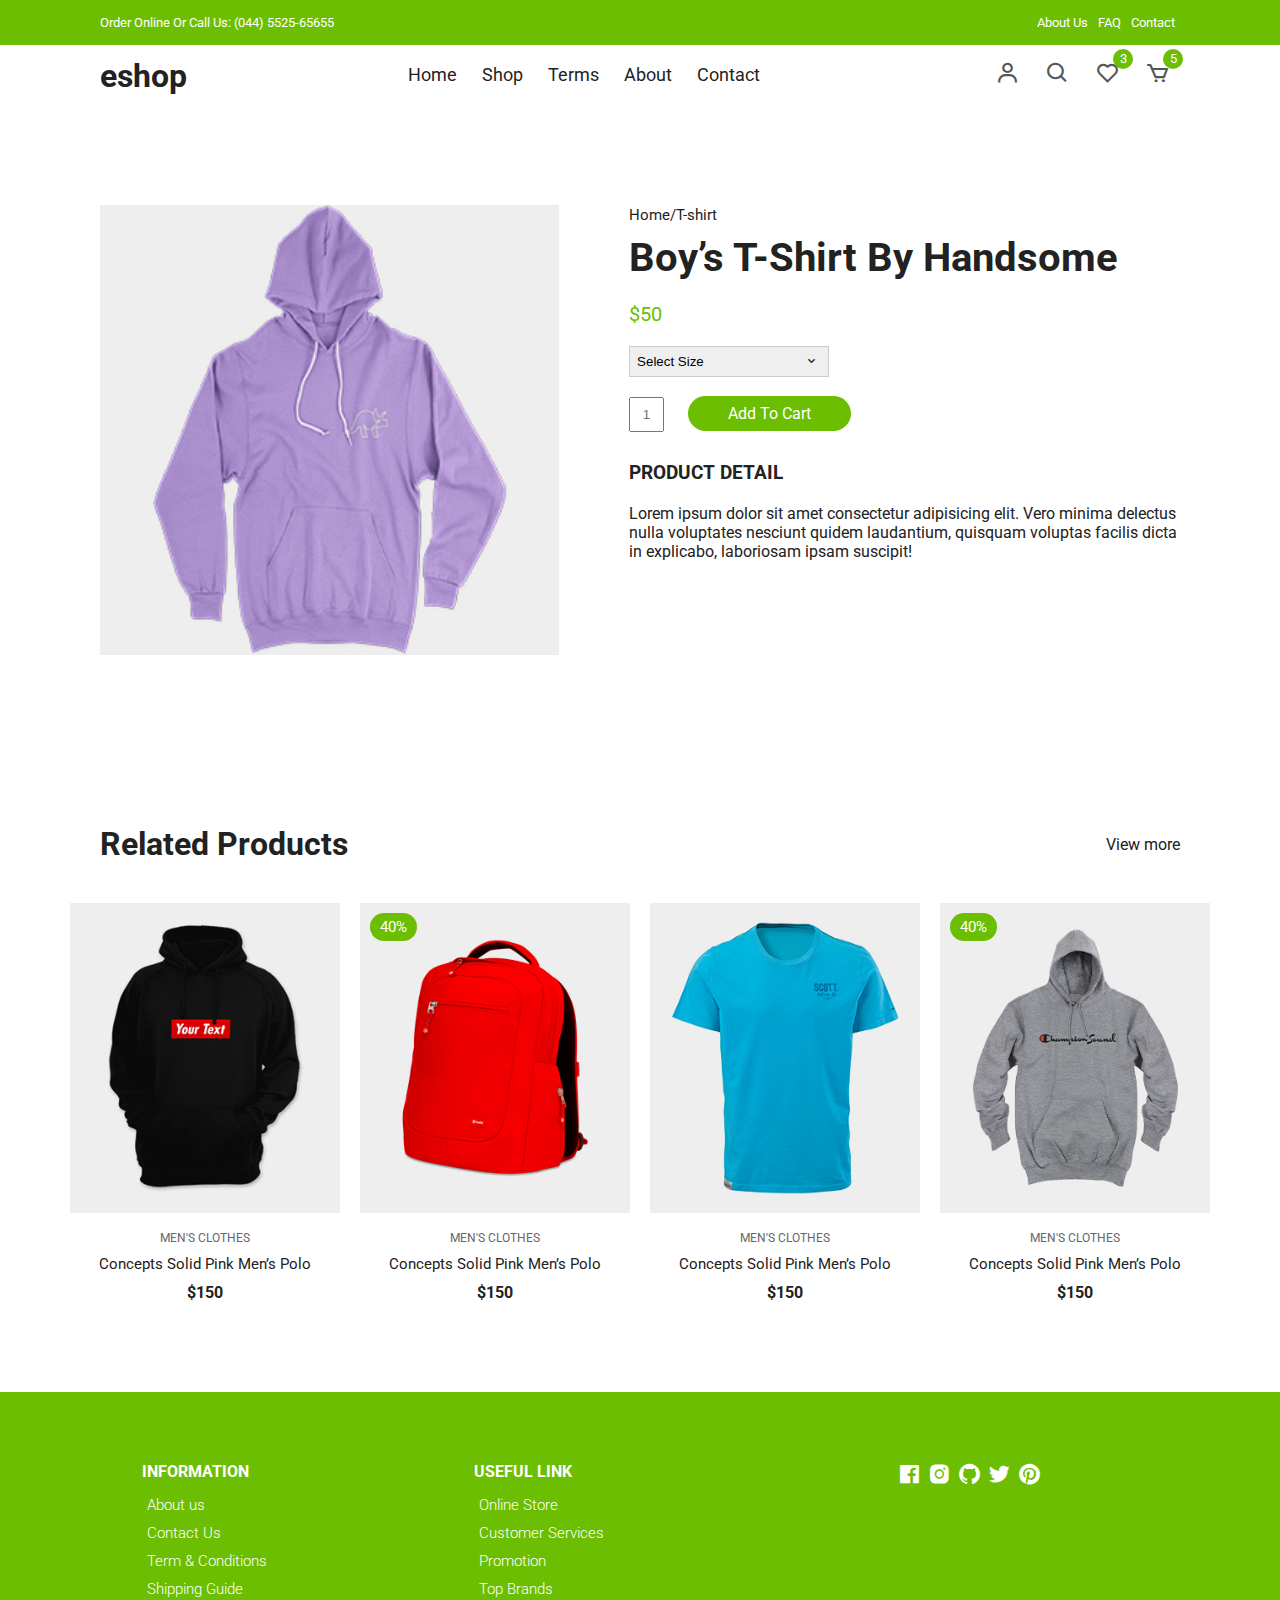
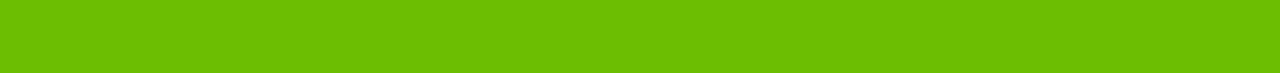
<file: productDetails-3.html>
<!DOCTYPE html>
<html lang="en">
  <head>
    <meta charset="UTF-8" />
    <meta name="viewport" content="width=device-width, initial-scale=1.0" />
    <!-- Box icons -->
    <link
      rel="stylesheet"
      href="https://cdn.jsdelivr.net/npm/boxicons@latest/css/boxicons.min.css"
    />
    <!-- Custom StyleSheet -->
    <link rel="stylesheet" href="./css/styles.css" />
    <title>E-commerce Website</title>
    <link rel="shortcut icon" href="./images/favicon.jpg" type="image/x-icon">
  </head>

  <body>
    <!-- Navigation -->
    <div class="top-nav">
      <div class="container d-flex">
        <p>Order Online Or Call Us: (044) 5525-65655</p>
        <ul class="d-flex">
          <li><a href="#">About Us</a></li>
          <li><a href="#">FAQ</a></li>
          <li><a href="#">Contact</a></li>
        </ul>
      </div>
    </div>
    <div class="navigation">
      <div class="nav-center container d-flex">
        <a href="#" class="logo"><h1>eshop</h1></a>

        <ul class="nav-list d-flex">
          <li class="nav-item">
            <a href="./index.html" class="nav-link">Home</a>
          </li>
          <li class="nav-item">
            <a href="product.html" class="nav-link">Shop</a>
          </li>
          <li class="nav-item">
            <a href="./terms.html" class="nav-link">Terms</a>
          </li>
          <li class="nav-item">
            <a href="./about.html" class="nav-link">About</a>
          </li>
          <li class="nav-item">
            <a href="./contact.html" class="nav-link">Contact</a>
          </li>
          <li class="icons d-flex">
            <a href="login.html" class="icon">
              <i class="bx bx-user"></i>
            </a>
            <div class="icon">
              <i class="bx bx-search"></i>
            </div>
            <div class="icon">
              <i class="bx bx-heart"></i>
              <span class="d-flex">3</span>
            </div>
            <a href="cart.html" class="icon">
              <i class="bx bx-cart"></i>
              <span class="d-flex">5</span>
            </a>
          </li>
        </ul>

        <div class="icons d-flex">
          <a href="login.html" class="icon">
            <i class="bx bx-user"></i>
          </a>
          <div class="icon">
            <i class="bx bx-search"></i>
          </div>
          <div class="icon">
            <i class="bx bx-heart"></i>
            <span class="d-flex">3</span>
          </div>
          <a href="cart.html" class="icon">
            <i class="bx bx-cart"></i>
            <span class="d-flex">5</span>
          </a>
        </div>

        <div class="hamburger">
          <i class="bx bx-menu-alt-left"></i>
        </div>
      </div>
    </div>

    <!-- Product Details -->
    <section class="section product-detail">
      <div class="details container">
        <div class="left image-container">
          <div class="main">
            <img src="./images/product-3.jpg" id="zoom" alt="" />
          </div>
        </div>
        <div class="right">
          <span>Home/T-shirt</span>
          <h1>Boy’s T-Shirt By Handsome</h1>
          <div class="price">$50</div>
          <form>
            <div>
              <select>
                <option value="Select Size" selected disabled>
                  Select Size
                </option>
                <option value="1">32</option>
                <option value="2">42</option>
                <option value="3">52</option>
                <option value="4">62</option>
              </select>
              <span><i class="bx bx-chevron-down"></i></span>
            </div>
          </form>
          <form class="form">
            <input type="text" placeholder="1" />
            <a href="cart.html" class="addCart">Add To Cart</a>
          </form>
          <h3>Product Detail</h3>
          <p>
            Lorem ipsum dolor sit amet consectetur adipisicing elit. Vero minima
            delectus nulla voluptates nesciunt quidem laudantium, quisquam
            voluptas facilis dicta in explicabo, laboriosam ipsam suscipit!
          </p>
        </div>
      </div>
    </section>

    <!-- Related -->
    <section class="section featured">
      <div class="top container">
        <h1>Related Products</h1>
        <a href="#" class="view-more">View more</a>
      </div>
      <div class="product-center container">
        <div class="product-item">
          <div class="overlay">
            <a href="" class="product-thumb">
              <img src="./images/product-5.jpg" alt="" />
            </a>
          </div>
          <div class="product-info">
            <span>MEN'S CLOTHES</span>
            <a href="">Concepts Solid Pink Men’s Polo</a>
            <h4>$150</h4>
          </div>
          <ul class="icons">
            <li><i class="bx bx-heart"></i></li>
            <li><i class="bx bx-search"></i></li>
            <li><i class="bx bx-cart"></i></li>
          </ul>
        </div>
        <div class="product-item">
          <div class="overlay">
            <a href="" class="product-thumb">
              <img src="./images/product-2.jpg" alt="" />
            </a>
            <span class="discount">40%</span>
          </div>
          <div class="product-info">
            <span>MEN'S CLOTHES</span>
            <a href="">Concepts Solid Pink Men’s Polo</a>
            <h4>$150</h4>
          </div>
          <ul class="icons">
            <li><i class="bx bx-heart"></i></li>
            <li><i class="bx bx-search"></i></li>
            <li><i class="bx bx-cart"></i></li>
          </ul>
        </div>
        <div class="product-item">
          <div class="overlay">
            <a href="" class="product-thumb">
              <img src="./images/product-7.jpg" alt="" />
            </a>
          </div>
          <div class="product-info">
            <span>MEN'S CLOTHES</span>
            <a href="">Concepts Solid Pink Men’s Polo</a>
            <h4>$150</h4>
          </div>
          <ul class="icons">
            <li><i class="bx bx-heart"></i></li>
            <li><i class="bx bx-search"></i></li>
            <li><i class="bx bx-cart"></i></li>
          </ul>
        </div>
        <div class="product-item">
          <div class="overlay">
            <a href="" class="product-thumb">
              <img src="./images/product-4.jpg" alt="" />
            </a>
            <span class="discount">40%</span>
          </div>
          <div class="product-info">
            <span>MEN'S CLOTHES</span>
            <a href="">Concepts Solid Pink Men’s Polo</a>
            <h4>$150</h4>
          </div>
          <ul class="icons">
            <li><i class="bx bx-heart"></i></li>
            <li><i class="bx bx-search"></i></li>
            <li><i class="bx bx-cart"></i></li>
          </ul>
        </div>
      </div>
    </section>
    <!-- Footer -->
    <footer class="footer">
      <div class="row">
        <div class="col d-flex">
          <h4>INFORMATION</h4>
          <a href="">About us</a>
          <a href="">Contact Us</a>
          <a href="">Term & Conditions</a>
          <a href="">Shipping Guide</a>
        </div>
        <div class="col d-flex">
          <h4>USEFUL LINK</h4>
          <a href="">Online Store</a>
          <a href="">Customer Services</a>
          <a href="">Promotion</a>
          <a href="">Top Brands</a>
        </div>
        <div class="col d-flex">
          <span><i class="bx bxl-facebook-square"></i></span>
          <span><i class="bx bxl-instagram-alt"></i></span>
          <span><i class="bx bxl-github"></i></span>
          <span><i class="bx bxl-twitter"></i></span>
          <span><i class="bx bxl-pinterest"></i></span>
        </div>
      </div>
    </footer>
    <!-- Custom Script -->
    <script src="./js/index.js"></script>
    <script
      src="https://code.jquery.com/jquery-3.4.0.min.js"
      integrity="sha384-JUMjoW8OzDJw4oFpWIB2Bu/c6768ObEthBMVSiIx4ruBIEdyNSUQAjJNFqT5pnJ6"
      crossorigin="anonymous"
    ></script>
    <script src="./js/zoomsl.min.js"></script>
    <script>
      $(function () {
        console.log("hello");
        $("#zoom").imagezoomsl({
          zoomrange: [4, 4],
        });
      });
    </script>
  </body>
</html>
</file>
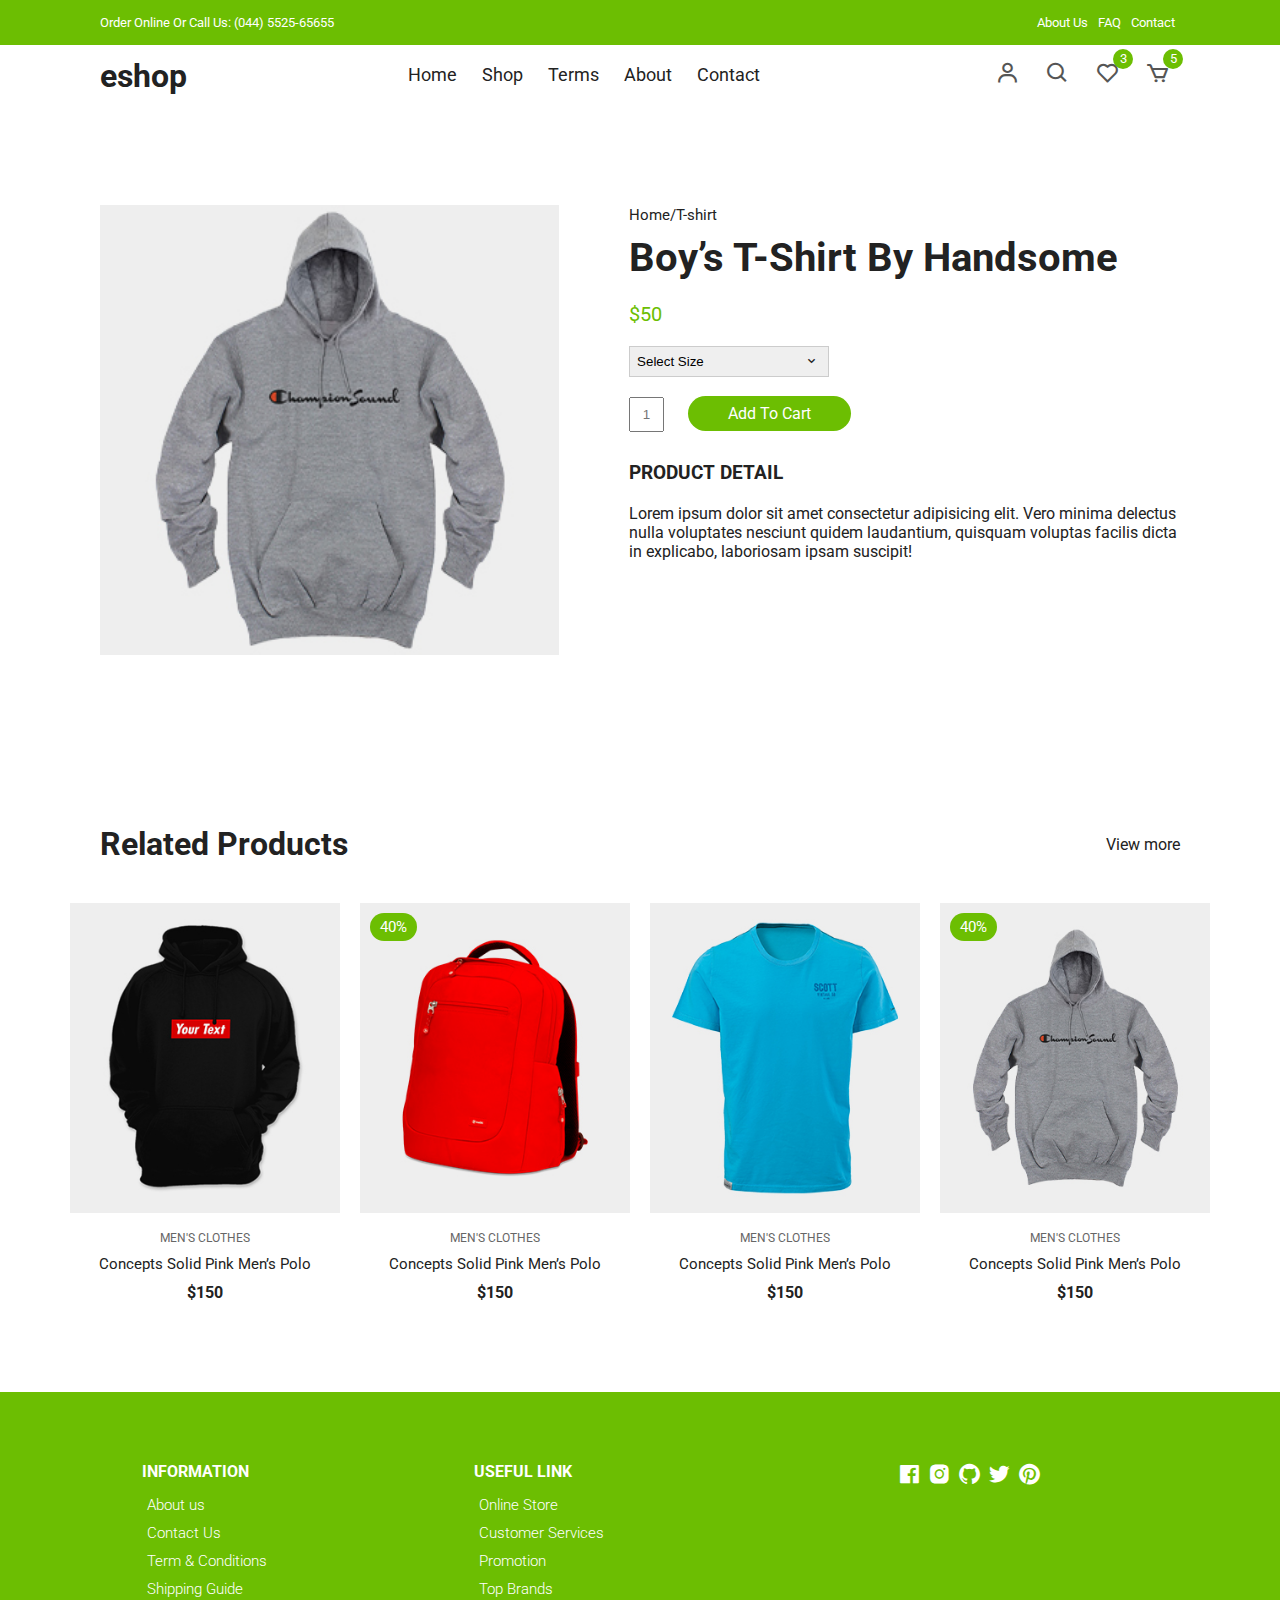
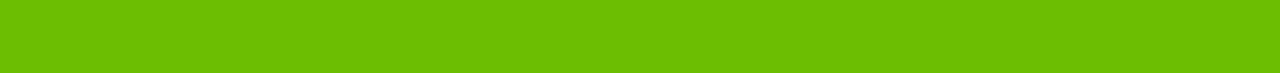
<file: productDetails-4.html>
<!DOCTYPE html>
<html lang="en">
  <head>
    <meta charset="UTF-8" />
    <meta name="viewport" content="width=device-width, initial-scale=1.0" />
    <!-- Box icons -->
    <link
      rel="stylesheet"
      href="https://cdn.jsdelivr.net/npm/boxicons@latest/css/boxicons.min.css"
    />
    <!-- Custom StyleSheet -->
    <link rel="stylesheet" href="./css/styles.css" />
    <title>E-commerce Website</title>
    <link rel="shortcut icon" href="./images/favicon.jpg" type="image/x-icon">
  </head>

  <body>
    <!-- Navigation -->
    <div class="top-nav">
      <div class="container d-flex">
        <p>Order Online Or Call Us: (044) 5525-65655</p>
        <ul class="d-flex">
          <li><a href="#">About Us</a></li>
          <li><a href="#">FAQ</a></li>
          <li><a href="#">Contact</a></li>
        </ul>
      </div>
    </div>
    <div class="navigation">
      <div class="nav-center container d-flex">
        <a href="#" class="logo"><h1>eshop</h1></a>

        <ul class="nav-list d-flex">
          <li class="nav-item">
            <a href="./index.html" class="nav-link">Home</a>
          </li>
          <li class="nav-item">
            <a href="product.html" class="nav-link">Shop</a>
          </li>
          <li class="nav-item">
            <a href="./terms.html" class="nav-link">Terms</a>
          </li>
          <li class="nav-item">
            <a href="./about.html" class="nav-link">About</a>
          </li>
          <li class="nav-item">
            <a href="./contact.html" class="nav-link">Contact</a>
          </li>
          <li class="icons d-flex">
            <a href="login.html" class="icon">
              <i class="bx bx-user"></i>
            </a>
            <div class="icon">
              <i class="bx bx-search"></i>
            </div>
            <div class="icon">
              <i class="bx bx-heart"></i>
              <span class="d-flex">3</span>
            </div>
            <a href="cart.html" class="icon">
              <i class="bx bx-cart"></i>
              <span class="d-flex">5</span>
            </a>
          </li>
        </ul>

        <div class="icons d-flex">
          <a href="login.html" class="icon">
            <i class="bx bx-user"></i>
          </a>
          <div class="icon">
            <i class="bx bx-search"></i>
          </div>
          <div class="icon">
            <i class="bx bx-heart"></i>
            <span class="d-flex">3</span>
          </div>
          <a href="cart.html" class="icon">
            <i class="bx bx-cart"></i>
            <span class="d-flex">5</span>
          </a>
        </div>

        <div class="hamburger">
          <i class="bx bx-menu-alt-left"></i>
        </div>
      </div>
    </div>

    <!-- Product Details -->
    <section class="section product-detail">
      <div class="details container">
        <div class="left image-container">
          <div class="main">
            <img src="./images/product-4.jpg" id="zoom" alt="" />
          </div>
        </div>
        <div class="right">
          <span>Home/T-shirt</span>
          <h1>Boy’s T-Shirt By Handsome</h1>
          <div class="price">$50</div>
          <form>
            <div>
              <select>
                <option value="Select Size" selected disabled>
                  Select Size
                </option>
                <option value="1">32</option>
                <option value="2">42</option>
                <option value="3">52</option>
                <option value="4">62</option>
              </select>
              <span><i class="bx bx-chevron-down"></i></span>
            </div>
          </form>
          <form class="form">
            <input type="text" placeholder="1" />
            <a href="cart.html" class="addCart">Add To Cart</a>
          </form>
          <h3>Product Detail</h3>
          <p>
            Lorem ipsum dolor sit amet consectetur adipisicing elit. Vero minima
            delectus nulla voluptates nesciunt quidem laudantium, quisquam
            voluptas facilis dicta in explicabo, laboriosam ipsam suscipit!
          </p>
        </div>
      </div>
    </section>

    <!-- Related -->
    <section class="section featured">
      <div class="top container">
        <h1>Related Products</h1>
        <a href="#" class="view-more">View more</a>
      </div>
      <div class="product-center container">
        <div class="product-item">
          <div class="overlay">
            <a href="" class="product-thumb">
              <img src="./images/product-5.jpg" alt="" />
            </a>
          </div>
          <div class="product-info">
            <span>MEN'S CLOTHES</span>
            <a href="">Concepts Solid Pink Men’s Polo</a>
            <h4>$150</h4>
          </div>
          <ul class="icons">
            <li><i class="bx bx-heart"></i></li>
            <li><i class="bx bx-search"></i></li>
            <li><i class="bx bx-cart"></i></li>
          </ul>
        </div>
        <div class="product-item">
          <div class="overlay">
            <a href="" class="product-thumb">
              <img src="./images/product-2.jpg" alt="" />
            </a>
            <span class="discount">40%</span>
          </div>
          <div class="product-info">
            <span>MEN'S CLOTHES</span>
            <a href="">Concepts Solid Pink Men’s Polo</a>
            <h4>$150</h4>
          </div>
          <ul class="icons">
            <li><i class="bx bx-heart"></i></li>
            <li><i class="bx bx-search"></i></li>
            <li><i class="bx bx-cart"></i></li>
          </ul>
        </div>
        <div class="product-item">
          <div class="overlay">
            <a href="" class="product-thumb">
              <img src="./images/product-7.jpg" alt="" />
            </a>
          </div>
          <div class="product-info">
            <span>MEN'S CLOTHES</span>
            <a href="">Concepts Solid Pink Men’s Polo</a>
            <h4>$150</h4>
          </div>
          <ul class="icons">
            <li><i class="bx bx-heart"></i></li>
            <li><i class="bx bx-search"></i></li>
            <li><i class="bx bx-cart"></i></li>
          </ul>
        </div>
        <div class="product-item">
          <div class="overlay">
            <a href="" class="product-thumb">
              <img src="./images/product-4.jpg" alt="" />
            </a>
            <span class="discount">40%</span>
          </div>
          <div class="product-info">
            <span>MEN'S CLOTHES</span>
            <a href="">Concepts Solid Pink Men’s Polo</a>
            <h4>$150</h4>
          </div>
          <ul class="icons">
            <li><i class="bx bx-heart"></i></li>
            <li><i class="bx bx-search"></i></li>
            <li><i class="bx bx-cart"></i></li>
          </ul>
        </div>
      </div>
    </section>
    <!-- Footer -->
    <footer class="footer">
      <div class="row">
        <div class="col d-flex">
          <h4>INFORMATION</h4>
          <a href="">About us</a>
          <a href="">Contact Us</a>
          <a href="">Term & Conditions</a>
          <a href="">Shipping Guide</a>
        </div>
        <div class="col d-flex">
          <h4>USEFUL LINK</h4>
          <a href="">Online Store</a>
          <a href="">Customer Services</a>
          <a href="">Promotion</a>
          <a href="">Top Brands</a>
        </div>
        <div class="col d-flex">
          <span><i class="bx bxl-facebook-square"></i></span>
          <span><i class="bx bxl-instagram-alt"></i></span>
          <span><i class="bx bxl-github"></i></span>
          <span><i class="bx bxl-twitter"></i></span>
          <span><i class="bx bxl-pinterest"></i></span>
        </div>
      </div>
    </footer>
    <!-- Custom Script -->
    <script src="./js/index.js"></script>
    <script
      src="https://code.jquery.com/jquery-3.4.0.min.js"
      integrity="sha384-JUMjoW8OzDJw4oFpWIB2Bu/c6768ObEthBMVSiIx4ruBIEdyNSUQAjJNFqT5pnJ6"
      crossorigin="anonymous"
    ></script>
    <script src="./js/zoomsl.min.js"></script>
    <script>
      $(function () {
        console.log("hello");
        $("#zoom").imagezoomsl({
          zoomrange: [4, 4],
        });
      });
    </script>
  </body>
</html>
</file>
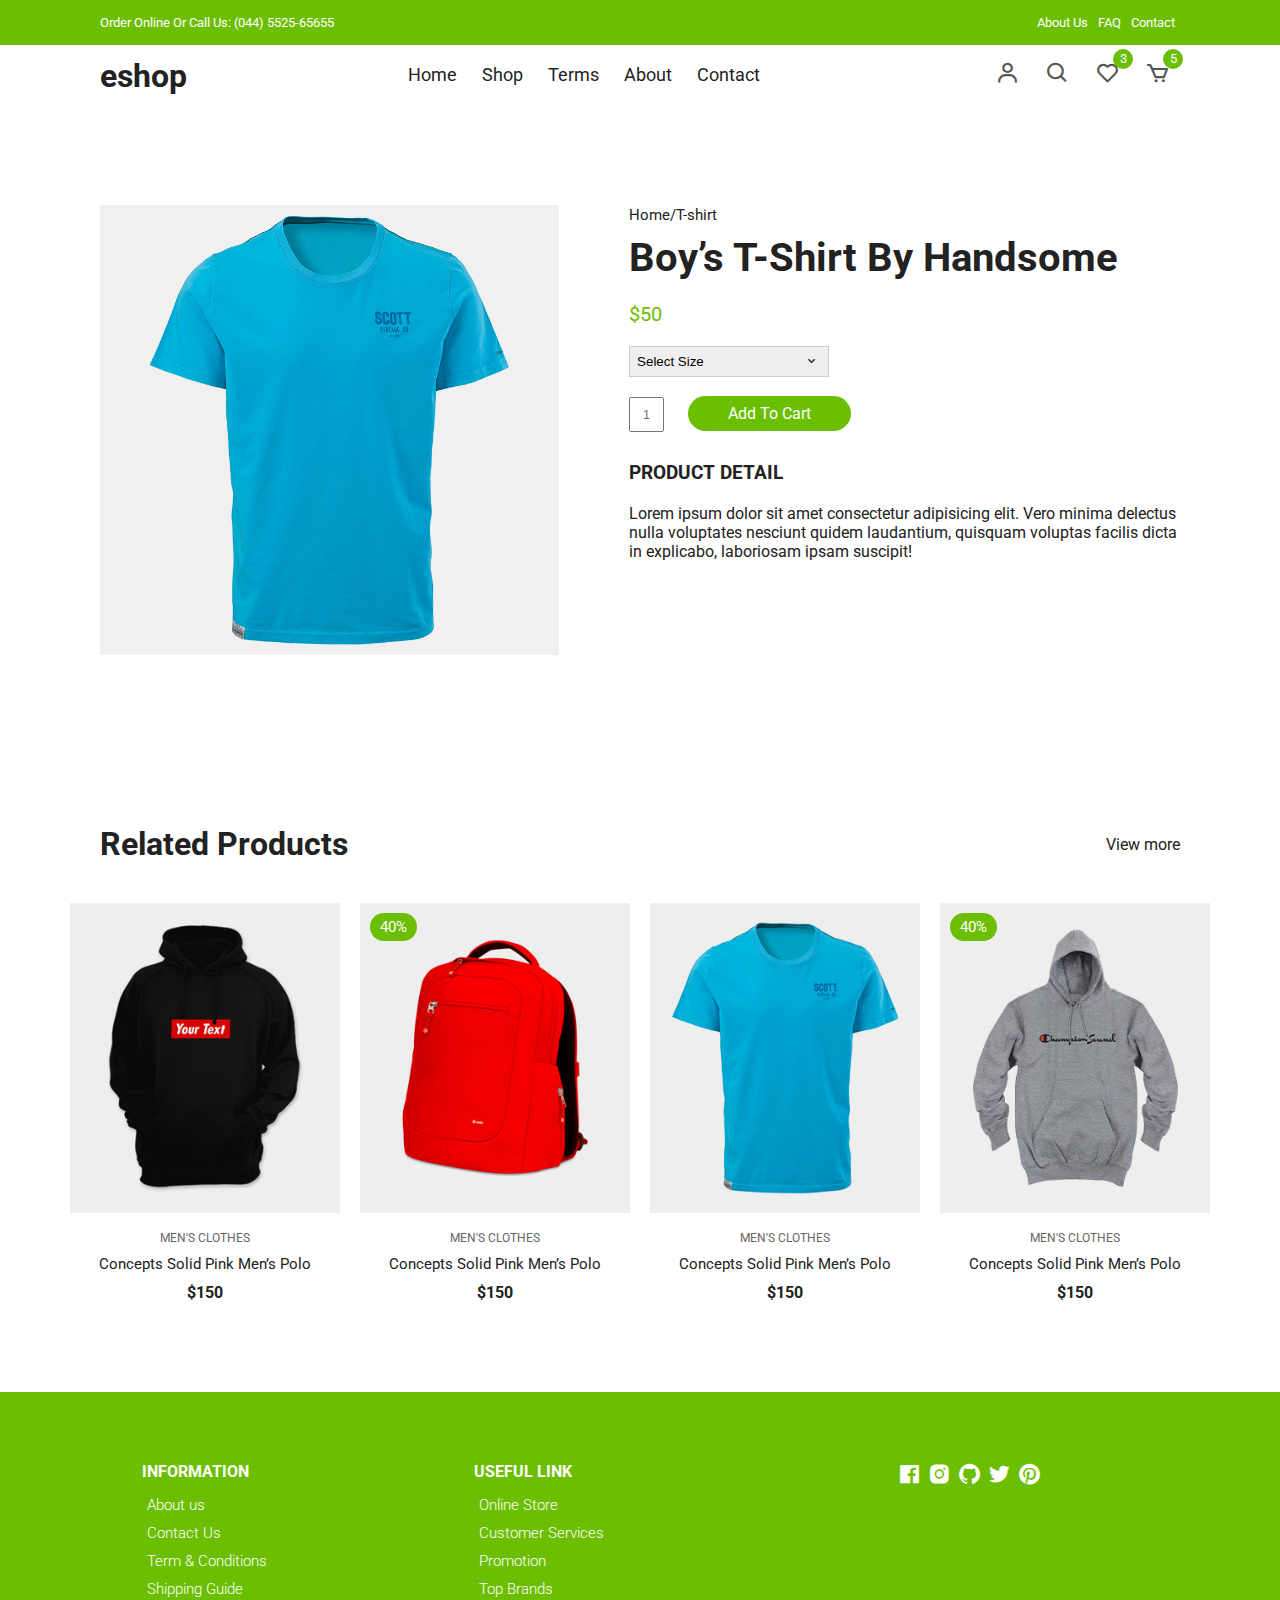
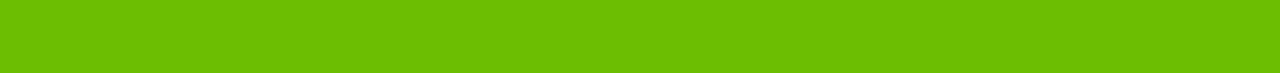
<file: productDetails.html>
<!DOCTYPE html>
<html lang="en">
  <head>
    <meta charset="UTF-8" />
    <meta name="viewport" content="width=device-width, initial-scale=1.0" />
    <!-- Box icons -->
    <link
      rel="stylesheet"
      href="https://cdn.jsdelivr.net/npm/boxicons@latest/css/boxicons.min.css"
    />
    <!-- Custom StyleSheet -->
    <link rel="stylesheet" href="./css/styles.css" />
    <title>E-commerce Website</title>
    <link rel="shortcut icon" href="./images/favicon.jpg" type="image/x-icon">
  </head>

  <body>
    <!-- Navigation -->
    <div class="top-nav">
      <div class="container d-flex">
        <p>Order Online Or Call Us: (044) 5525-65655</p>
        <ul class="d-flex">
          <li><a href="#">About Us</a></li>
          <li><a href="#">FAQ</a></li>
          <li><a href="#">Contact</a></li>
        </ul>
      </div>
    </div>
    <div class="navigation">
      <div class="nav-center container d-flex">
        <a href="#" class="logo"><h1>eshop</h1></a>

        <ul class="nav-list d-flex">
          <li class="nav-item">
            <a href="./index.html" class="nav-link">Home</a>
          </li>
          <li class="nav-item">
            <a href="product.html" class="nav-link">Shop</a>
          </li>
          <li class="nav-item">
            <a href="./terms.html" class="nav-link">Terms</a>
          </li>
          <li class="nav-item">
            <a href="./about.html" class="nav-link">About</a>
          </li>
          <li class="nav-item">
            <a href="./contact.html" class="nav-link">Contact</a>
          </li>
          <li class="icons d-flex">
            <a href="login.html" class="icon">
              <i class="bx bx-user"></i>
            </a>
            <div class="icon">
              <i class="bx bx-search"></i>
            </div>
            <div class="icon">
              <i class="bx bx-heart"></i>
              <span class="d-flex">3</span>
            </div>
            <a href="cart.html" class="icon">
              <i class="bx bx-cart"></i>
              <span class="d-flex">5</span>
            </a>
          </li>
        </ul>

        <div class="icons d-flex">
          <a href="login.html" class="icon">
            <i class="bx bx-user"></i>
          </a>
          <div class="icon">
            <i class="bx bx-search"></i>
          </div>
          <div class="icon">
            <i class="bx bx-heart"></i>
            <span class="d-flex">3</span>
          </div>
          <a href="cart.html" class="icon">
            <i class="bx bx-cart"></i>
            <span class="d-flex">5</span>
          </a>
        </div>

        <div class="hamburger">
          <i class="bx bx-menu-alt-left"></i>
        </div>
      </div>
    </div>

    <!-- Product Details -->
    <section class="section product-detail">
      <div class="details container">
        <div class="left image-container">
          <div class="main">
            <img src="./images/product-8.jpg" id="zoom" alt="" />
          </div>
        </div>
        <div class="right">
          <span>Home/T-shirt</span>
          <h1>Boy’s T-Shirt By Handsome</h1>
          <div class="price">$50</div>
          <form>
            <div>
              <select>
                <option value="Select Size" selected disabled>
                  Select Size
                </option>
                <option value="1">32</option>
                <option value="2">42</option>
                <option value="3">52</option>
                <option value="4">62</option>
              </select>
              <span><i class="bx bx-chevron-down"></i></span>
            </div>
          </form>
          <form class="form">
            <input type="text" placeholder="1" />
            <a href="cart.html" class="addCart">Add To Cart</a>
          </form>
          <h3>Product Detail</h3>
          <p>
            Lorem ipsum dolor sit amet consectetur adipisicing elit. Vero minima
            delectus nulla voluptates nesciunt quidem laudantium, quisquam
            voluptas facilis dicta in explicabo, laboriosam ipsam suscipit!
          </p>
        </div>
      </div>
    </section>

    <!-- Related -->
    <section class="section featured">
      <div class="top container">
        <h1>Related Products</h1>
        <a href="#" class="view-more">View more</a>
      </div>
      <div class="product-center container">
        <div class="product-item">
          <div class="overlay">
            <a href="" class="product-thumb">
              <img src="./images/product-5.jpg" alt="" />
            </a>
          </div>
          <div class="product-info">
            <span>MEN'S CLOTHES</span>
            <a href="">Concepts Solid Pink Men’s Polo</a>
            <h4>$150</h4>
          </div>
          <ul class="icons">
            <li><i class="bx bx-heart"></i></li>
            <li><i class="bx bx-search"></i></li>
            <li><i class="bx bx-cart"></i></li>
          </ul>
        </div>
        <div class="product-item">
          <div class="overlay">
            <a href="" class="product-thumb">
              <img src="./images/product-2.jpg" alt="" />
            </a>
            <span class="discount">40%</span>
          </div>
          <div class="product-info">
            <span>MEN'S CLOTHES</span>
            <a href="">Concepts Solid Pink Men’s Polo</a>
            <h4>$150</h4>
          </div>
          <ul class="icons">
            <li><i class="bx bx-heart"></i></li>
            <li><i class="bx bx-search"></i></li>
            <li><i class="bx bx-cart"></i></li>
          </ul>
        </div>
        <div class="product-item">
          <div class="overlay">
            <a href="" class="product-thumb">
              <img src="./images/product-7.jpg" alt="" />
            </a>
          </div>
          <div class="product-info">
            <span>MEN'S CLOTHES</span>
            <a href="">Concepts Solid Pink Men’s Polo</a>
            <h4>$150</h4>
          </div>
          <ul class="icons">
            <li><i class="bx bx-heart"></i></li>
            <li><i class="bx bx-search"></i></li>
            <li><i class="bx bx-cart"></i></li>
          </ul>
        </div>
        <div class="product-item">
          <div class="overlay">
            <a href="" class="product-thumb">
              <img src="./images/product-4.jpg" alt="" />
            </a>
            <span class="discount">40%</span>
          </div>
          <div class="product-info">
            <span>MEN'S CLOTHES</span>
            <a href="">Concepts Solid Pink Men’s Polo</a>
            <h4>$150</h4>
          </div>
          <ul class="icons">
            <li><i class="bx bx-heart"></i></li>
            <li><i class="bx bx-search"></i></li>
            <li><i class="bx bx-cart"></i></li>
          </ul>
        </div>
      </div>
    </section>
    <!-- Footer -->
    <footer class="footer">
      <div class="row">
        <div class="col d-flex">
          <h4>INFORMATION</h4>
          <a href="">About us</a>
          <a href="">Contact Us</a>
          <a href="">Term & Conditions</a>
          <a href="">Shipping Guide</a>
        </div>
        <div class="col d-flex">
          <h4>USEFUL LINK</h4>
          <a href="">Online Store</a>
          <a href="">Customer Services</a>
          <a href="">Promotion</a>
          <a href="">Top Brands</a>
        </div>
        <div class="col d-flex">
          <span><i class="bx bxl-facebook-square"></i></span>
          <span><i class="bx bxl-instagram-alt"></i></span>
          <span><i class="bx bxl-github"></i></span>
          <span><i class="bx bxl-twitter"></i></span>
          <span><i class="bx bxl-pinterest"></i></span>
        </div>
      </div>
    </footer>
    <!-- Custom Script -->
    <script src="./js/index.js"></script>
    <script
      src="https://code.jquery.com/jquery-3.4.0.min.js"
      integrity="sha384-JUMjoW8OzDJw4oFpWIB2Bu/c6768ObEthBMVSiIx4ruBIEdyNSUQAjJNFqT5pnJ6"
      crossorigin="anonymous"
    ></script>
    <script src="./js/zoomsl.min.js"></script>
    <script>
      $(function () {
        console.log("hello");
        $("#zoom").imagezoomsl({
          zoomrange: [4, 4],
        });
      });
    </script>
  </body>
</html>
</file>
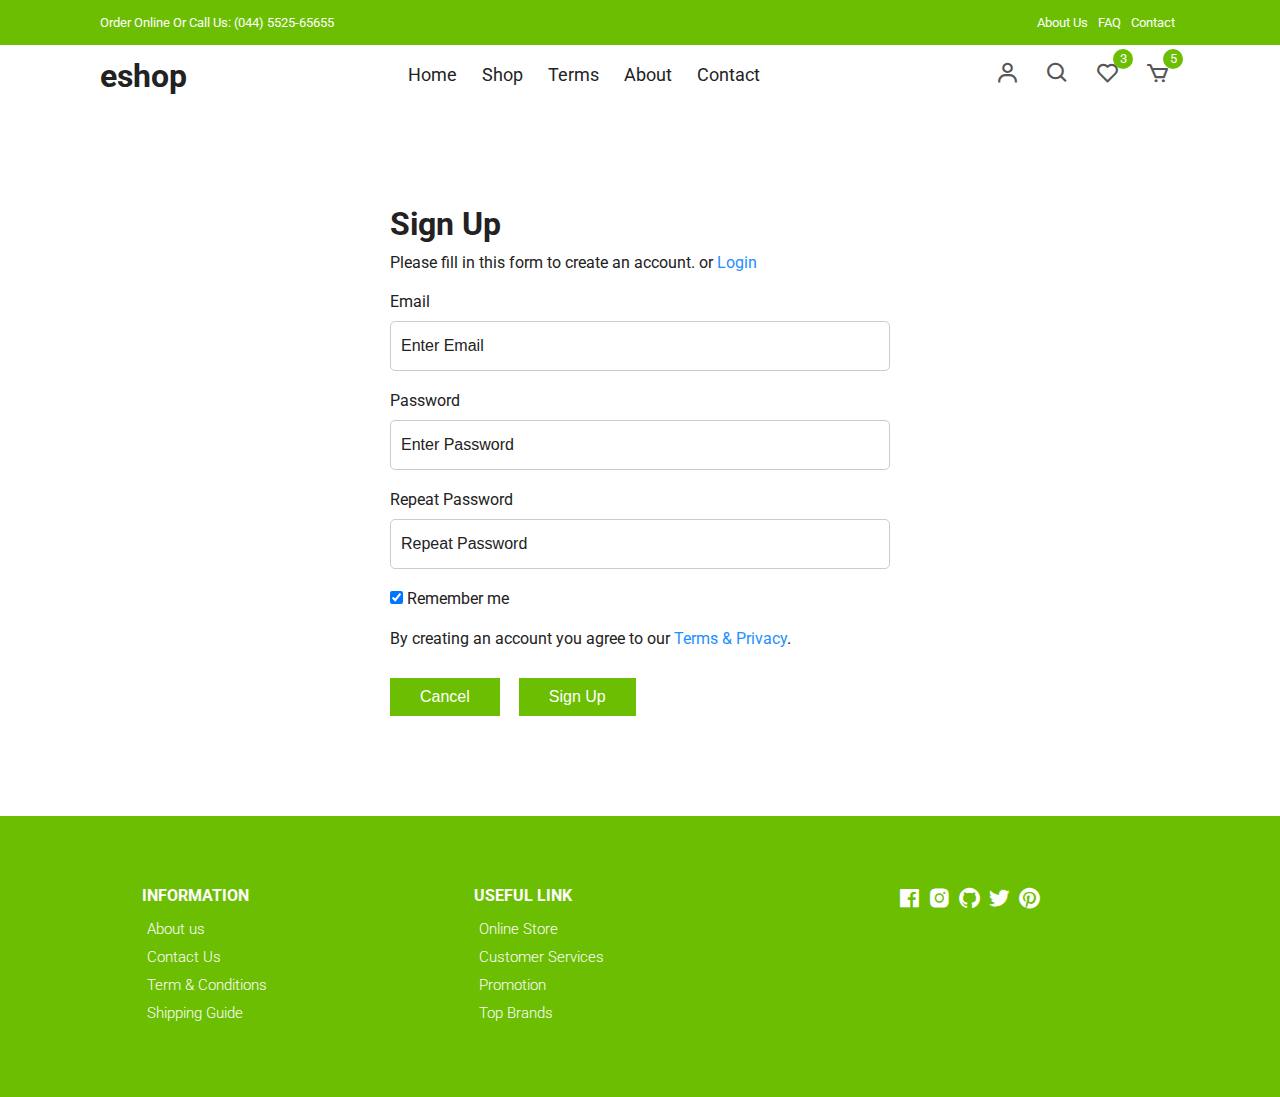
<file: signup.html>
<!DOCTYPE html>
<html lang="en">
  <head>
    <meta charset="UTF-8" />
    <meta name="viewport" content="width=device-width, initial-scale=1.0" />
    <!-- Box icons -->
    <link
      rel="stylesheet"
      href="https://cdn.jsdelivr.net/npm/boxicons@latest/css/boxicons.min.css"
    />
    <!-- Custom StyleSheet -->
    <link rel="stylesheet" href="./css/styles.css" />
    <title>E-commerce Website</title>
    <link rel="shortcut icon" href="./images/favicon.jpg" type="image/x-icon">
  </head>
  <body>
    <!-- Navigation -->
    <div class="top-nav">
      <div class="container d-flex">
        <p>Order Online Or Call Us: (044) 5525-65655</p>
        <ul class="d-flex">
          <li><a href="#">About Us</a></li>
          <li><a href="#">FAQ</a></li>
          <li><a href="#">Contact</a></li>
        </ul>
      </div>
    </div>
    <div class="navigation">
      <div class="nav-center container d-flex">
        <a href="#" class="logo"><h1>eshop</h1></a>

        <ul class="nav-list d-flex">
          <li class="nav-item">
            <a href="./index.html" class="nav-link">Home</a>
          </li>
          <li class="nav-item">
            <a href="product.html" class="nav-link">Shop</a>
          </li>
          <li class="nav-item">
            <a href="./terms.html" class="nav-link">Terms</a>
          </li>
          <li class="nav-item">
            <a href="./about.html" class="nav-link">About</a>
          </li>
          <li class="nav-item">
            <a href="./contact.html" class="nav-link">Contact</a>
          </li>
          <li class="icons d-flex">
            <a href="login.html" class="icon">
              <i class="bx bx-user"></i>
            </a>
            <div class="icon">
              <i class="bx bx-search"></i>
            </div>
            <div class="icon">
              <i class="bx bx-heart"></i>
              <span class="d-flex">3</span>
            </div>
            <a href="cart.html" class="icon">
              <i class="bx bx-cart"></i>
              <span class="d-flex">5</span>
            </a>
          </li>
        </ul>

        <div class="icons d-flex">
          <a href="login.html" class="icon">
            <i class="bx bx-user"></i>
          </a>
          <div class="icon">
            <i class="bx bx-search"></i>
          </div>
          <div class="icon">
            <i class="bx bx-heart"></i>
            <span class="d-flex">3</span>
          </div>
          <a href="cart.html" class="icon">
            <i class="bx bx-cart"></i>
            <span class="d-flex">5</span>
          </a>
        </div>

        <div class="hamburger">
          <i class="bx bx-menu-alt-left"></i>
        </div>
      </div>
    </div>
    <!-- Login -->
    <div class="container">
      <div class="login-form">
        <form action="">
          <h1>Sign Up</h1>
          <p>
            Please fill in this form to create an account. or
            <a href="login.html">Login</a>
          </p>

          <label for="email">Email</label>
          <input type="text" placeholder="Enter Email" name="email" required />

          <label for="psw">Password</label>
          <input
            type="password"
            placeholder="Enter Password"
            name="psw"
            required
          />

          <label for="psw-repeat">Repeat Password</label>
          <input
            type="password"
            placeholder="Repeat Password"
            name="psw-repeat"
            required
          />

          <label>
            <input
              type="checkbox"
              checked="checked"
              name="remember"
              style="margin-bottom: 15px"
            />
            Remember me
          </label>

          <p>
            By creating an account you agree to our
            <a href="#">Terms & Privacy</a>.
          </p>

          <div class="buttons">
            <button type="button" class="cancelbtn">Cancel</button>
            <button type="submit" class="signupbtn">Sign Up</button>
          </div>
        </form>
      </div>
    </div>

    <!-- Footer -->
    <footer class="footer">
      <div class="row">
        <div class="col d-flex">
          <h4>INFORMATION</h4>
          <a href="">About us</a>
          <a href="">Contact Us</a>
          <a href="">Term & Conditions</a>
          <a href="">Shipping Guide</a>
        </div>
        <div class="col d-flex">
          <h4>USEFUL LINK</h4>
          <a href="">Online Store</a>
          <a href="">Customer Services</a>
          <a href="">Promotion</a>
          <a href="">Top Brands</a>
        </div>
        <div class="col d-flex">
          <span><i class="bx bxl-facebook-square"></i></span>
          <span><i class="bx bxl-instagram-alt"></i></span>
          <span><i class="bx bxl-github"></i></span>
          <span><i class="bx bxl-twitter"></i></span>
          <span><i class="bx bxl-pinterest"></i></span>
        </div>
      </div>
    </footer>

    <!-- Custom Script -->
    <script src="./js/index.js"></script>
  </body>
</html>
</file>
<file: css/styles.css>
/* Fonts */
@import url('https://fonts.googleapis.com/css2?family=Roboto:wght@100;300;400;500;700&display=swap');

/* Color Variables */
:root {
  --white: #fff;
  --black: #222;
  --green: #6cbe02;
  --grey1: #f0f0f0;
  --grey2: #e9d7d3;
}

/* Basic Reset */
*,
*::before,
*::after {
  margin: 0;
  padding: 0;
  box-sizing: inherit;
}

html {
  box-sizing: border-box;
  font-size: 62.5%;
}

body {
  font-family: 'Roboto', sans-serif;
  font-size: 1.6rem;
  background-color: var(--white);
  color: var(--black);
  font-weight: 400;
  font-style: normal;
}

a {
  text-decoration: none;
  color: var(--black);
}

li {
  list-style: none;
}

.container {
  max-width: 114rem;
  margin: 0 auto;
  padding: 0 3rem;
}

.d-flex {
  display: flex;
  align-items: center;
}

/* 
=================
Header
=================
*/

.header {
  position: relative;
  min-height: 100vh;
  overflow-x: hidden;
}

.top-nav {
  background-color: var(--green);
  font-size: 1.3rem;
  color: var(--white);
}

.top-nav div {
  justify-content: space-between;
  height: 4.5rem;
}

.top-nav a {
  color: var(--white);
  padding: 0 0.5rem;
}

/* 
=================
Navigation
=================
*/
.navigation {
  height: 6rem;
  line-height: 6rem;
}

.nav-center {
  justify-content: space-between;
}

.nav-list .icons {
  display: none;
}

.nav-center .nav-item:not(:last-child) {
  margin-right: 0.5rem;
}

.nav-center .nav-link {
  font-size: 1.8rem;
  padding: 1rem;
}

.nav-center .nav-link:hover {
  color: var(--green);
}

.nav-center .hamburger {
  display: none;
  font-size: 2.3rem;
  color: var(--black);
  cursor: pointer;
}

/* Icons */

.icon {
  cursor: pointer;
  font-size: 2.5rem;
  padding: 0 1rem;
  color: #555;
  position: relative;
}

.icon:not(:last-child) {
  margin-right: 0.5rem;
}

.icon span {
  position: absolute;
  top: 3px;
  right: -3px;
  background-color: var(--green);
  color: var(--white);
  border-radius: 50%;
  font-size: 1.3rem;
  height: 2rem;
  width: 2rem;
  justify-content: center;
}

@media only screen and (max-width: 768px) {
  .nav-list {
    position: fixed;
    top: 12%;
    left: -35rem;
    flex-direction: column;
    align-items: flex-start;
    box-shadow: 5px 5px 10px rgba(0, 0, 0, 0.2);
    background-color: white;
    height: 100%;
    width: 0%;
    max-width: 35rem;
    z-index: 100;
    transition: all 300ms ease-in-out;
  }

  .nav-list.open {
    left: 0;
    width: 100%;
  }

  .nav-list .nav-item {
    margin: 0 0 1rem 0;
    width: 100%;
  }

  .nav-list .nav-link {
    font-size: 2rem;
    color: var(--black);
  }

  .nav-center .hamburger {
    display: block;
    color: var(--black);
    font-size: 3rem;
  }

  .icons {
    display: none;
  }

  .nav-list .icons {
    display: flex;
  }

  .top-nav ul {
    display: none;
  }

  .top-nav div {
    justify-content: center;
    height: 3rem;
  }
}

/* 
=================
Hero Area
=================
*/

.hero,
.hero .glide__slides {
  background-color: var(--grey2);
  position: relative;
  height: calc(100vh - 6rem);
  margin: 0 4rem;
  overflow: hidden;
}

.hero .center {
  display: flex;
  align-items: center;
  justify-content: center;
  position: relative;
  height: 100%;
  padding-top: 3rem;
}

.hero .left {
  position: absolute;
  top: 0%;
  left: 25rem;
  opacity: 0;
  transition: all 1000ms ease-in-out;
}

.hero .left h1 {
  font-size: 5rem;
  margin: 1rem 0;
}

.hero .left p {
  font-size: 1.6rem;
  margin-bottom: 1rem;
}

.hero .left .hero-btn {
  display: inline-block;
  padding: 1rem 3rem;
  font-size: 1.6rem;
  margin-top: 1rem;
  background-color: var(--green);
  color: white;
}

.hero .right {
  flex: 0 0 50%;
  height: 100%;
  position: relative;
  text-align: center;
}

.hero .right img {
  position: absolute;
  width: 55rem;
  opacity: 0;
  transition: all 1000ms ease-in-out;
}

.center .right img.img1 {
  width: 85%;
  right: -25%;
  bottom: -50%;
}

.center .right img.img2 {
  width: 90%;
  right: -40%;
  bottom: -40%;
}

.glide__slide--active .center .right img {
  bottom: -3%;
  opacity: 1;
}

.glide__slide--active .left {
  opacity: 1;
  top: 35%;
}

/*
======================
Hero Media Query
======================
*/
@media only screen and (max-width: 1500px) {
  .hero .left {
    left: 0;
  }
}
@media only screen and (max-width: 999px) {
  .glide__slide--active .left {
    top: 15%;
  }

  .center .right img.img1 {
    width: 90%;
  }

  .center .right img.img2 {
    width: 100%;
  }
}

@media only screen and (max-width: 567px) {
  .center .right img.img1 {
    width: 30rem;
  }

  .center .right img.img2 {
    width: 33rem;
  }

  .hero,
  .hero .glide__slides {
    margin: 0;
    padding: 0 3rem;
  }

  .hero .left h1 {
    font-size: 3rem;
  }

  .hero .left span {
    font-size: 1.4rem;
  }
  .hero .left p {
    font-size: 1.5rem;
    width: 80%;
  }
}

/* Category Section */
.section {
  padding: 10rem 0 5rem 0;
  overflow: hidden;
}

.cat-center {
  display: flex;
  align-items: center;
  justify-content: center;
  max-width: 114rem;
  margin: auto;
  padding: 0 3rem;
}

.cat-center .cat {
  max-width: 37rem;
  height: 25rem;
  overflow: hidden;
  position: relative;
  cursor: pointer;
  text-align: center;
}

.cat-center .cat:not(:last-child) {
  margin-right: 3rem;
}

.cat-center .cat img {
  width: 36.5rem;
  height: 100%;
  margin: auto;
  object-fit: cover;
  transition: all 2s ease;
}

.cat-center .cat:hover img {
  transform: scale(1.1);
}

.cat-center .cat div {
  position: absolute;
  bottom: 15%;
  left: 50%;
  transform: translateX(-50%);
  background-color: var(--white);
  width: 18rem;
  height: 5rem;
  line-height: 5rem;
  text-align: center;
  font-size: 2rem;
  font-weight: 500;
}

@media only screen and (max-width: 1200px) {
  .cat-center .cat img {
    width: 30rem;
  }
}

@media only screen and (max-width: 967px) {
  .cat-center .cat {
    max-width: 25rem;
    height: 20rem;
  }

  .cat-center .cat img {
    width: 25rem;
  }
}

@media only screen and (max-width: 768px) {
  .section {
    padding: 5rem 0;
  }

  .cat-center {
    flex-direction: column;
    padding: 3rem;
  }

  .cat-center .cat {
    max-width: 100%;
    height: 30rem;
  }

  .cat-center .cat:not(:last-child) {
    margin-right: 0rem;
    margin-bottom: 5rem;
  }

  .cat-center .cat img {
    width: 100%;
  }
}

/* New Arrivals */
.title {
  text-align: center;
  margin-bottom: 5rem;
}

.title h1 {
  font-size: 3rem;
  text-transform: uppercase;
  margin-bottom: 1rem;
  font-weight: 500;
}

.product-center {
  display: flex;
  align-items: center;
  justify-content: center;
  flex-wrap: wrap;
  max-width: 120rem;
  margin: 0 auto;
  padding: 0 2rem;
}

.product-item {
  position: relative;
  width: 27rem;
  margin: 0 auto;
  margin-bottom: 3rem;
}

.product-thumb img {
  width: 100%;
  height: 31rem;
  object-fit: cover;
  transition: all 500ms linear;
}

.product-info {
  padding: 1rem;
  text-align: center;
}

.product-info span {
  display: inline-block;
  font-size: 1.2rem;
  color: #666;
  margin-bottom: 1rem;
}

.product-info a {
  font-size: 1.5rem;
  display: block;
  margin-bottom: 1rem;
  transition: all 300ms ease;
}

.product-info a:hover {
  color: var(--green);
}

.product-item .icons {
  position: absolute;
  left: 50%;
  top: 35%;
  transform: translateX(-50%);
  display: flex;
  align-items: center;
}

.product-item .icons li {
  background-color: var(--white);
  text-align: center;
  padding: 1rem 1.5rem;
  font-size: 2.3rem;
  cursor: pointer;
  transition: 300ms ease-out;
  transform: translateY(20px);
  visibility: hidden;
  opacity: 0;
}

.product-item .icons li:first-child {
  transition-delay: 0.1s;
}

.product-item .icons li:nth-child(2) {
  transition-delay: 0.2s;
}

.product-item .icons li:nth-child(3) {
  transition-delay: 0.3s;
}

.product-item:hover .icons li {
  visibility: visible;
  opacity: 1;
  transform: translateY(0);
}

.product-item .icons li:not(:last-child) {
  margin-right: 0.5rem;
}

.product-item .icons li:hover {
  background-color: var(--green);
  color: var(--white);
}

.product-item .overlay {
  position: relative;
  overflow: hidden;
  cursor: pointer;
  width: 100%;
}

.product-item .overlay::after {
  content: '';
  position: absolute;
  top: 0;
  left: 0;
  width: 100%;
  height: 100%;
  background-color: rgba(0, 0, 0, 0.5);
  visibility: hidden;
  opacity: 0;
  transition: 300ms ease-out;
}

.product-item:hover .overlay::after {
  visibility: visible;
  opacity: 1;
}

.product-item:hover .product-thumb img {
  transform: scale(1.1);
}

.product-item .discount {
  position: absolute;
  top: 1rem;
  left: 1rem;
  background-color: var(--green);
  padding: 0.5rem 1rem;
  color: var(--white);
  border-radius: 2rem;
  font-size: 1.5rem;
}

@media only screen and (max-width: 567px) {
  .product-center {
    max-width: 100%;
    padding: 0 1rem;
  }

  .product-item {
    width: 40%;
    margin-bottom: 3rem;
  }

  .product-thumb img {
    height: 20rem;
  }

  .product-item {
    margin-right: 2rem;
  }

  .product-item .icons li {
    padding: 0.5rem 1rem;
    font-size: 1.8rem;
  }
}

/* Banner */

.banner {
  position: relative;
  background-color: var(--grey2);
  padding: 14rem 20%;
}

.banner .right img {
  position: absolute;
  bottom: 0;
  right: 10%;
  width: 75rem;
}

.banner .trend,
.banner p {
  display: block;
  font-size: 2rem;
  font-weight: 300;
  margin-bottom: 1.5rem;
}

.banner h1 {
  font-size: 5.4rem;
  color: var(--black);
  margin-bottom: 1.5rem;
}

.banner .btn {
  display: inline-block;
  margin-top: 2rem;
}

@media only screen and (max-width: 1500px) {
  .banner {
    padding: 14rem;
  }

  .banner .right img {
    right: 3rem;
    width: 70rem;
  }
}

@media only screen and (max-width: 996px) {
  .banner {
    padding: 8rem 2rem;
  }

  .banner .trend,
  .banner p {
    font-size: 1.5rem;
  }

  .banner h1 {
    font-size: 4rem;
  }

  .banner .right img {
    right: -6%;
    width: 50rem;
  }
}

@media only screen and (max-width: 768px) {
  .banner {
    display: grid;
    grid-template-columns: 1fr;
    height: 80vh;
  }

  .banner .left {
    width: 100%;
    margin-bottom: 3rem;
  }

  .banner .right {
    flex: 0 0 50%;
  }

  .banner .right img {
    right: 0;
    width: 50rem;
    left: 50%;
    transform: translateX(-50%);
  }
}

@media only screen and (max-width: 567px) {
  .banner {
    padding: 8rem 5rem;
  }

  .banner .trend,
  .banner p {
    font-size: 1.3rem;
    margin-bottom: 1rem;
  }

  .banner h1 {
    font-size: 3rem;
    margin-bottom: 1rem;
  }

  .banner .btn {
    padding: 0.8rem 1.7rem;
    font-size: 1.4rem;
  }

  .banner .right img {
    width: 45rem;
  }
}

/* Contact */
.contact {
  background-color: var(--black);
  color: var(--white);
  padding: 10rem 20rem;
}

.contact .row {
  display: grid;
  grid-template-columns: 1fr 1fr;
  align-items: center;
}

.contact .row .col h2 {
  margin-bottom: 1.5rem;
}

.contact .row .col p {
  width: 70%;
  margin-bottom: 2rem;
}

.btn-1 {
  background-color: var(--green);
  color: var(--white);
  display: inline-block;
  border-radius: 1rem;
  padding: 1rem 2rem;
}

.contact form div {
  position: relative;
  width: 80%;
  margin: 0 auto;
}

.contact form input {
  font-family: 'Roboto', sans-serif;
  text-indent: 2rem;
  width: 100%;
  border-radius: 1rem;
  padding: 1.5rem 0;
  outline: none;
  border: none;
}

.contact form a {
  position: absolute;
  top: 0;
  right: 0;
  background-color: var(--green);
  color: white;
  margin: 0.5rem;
  padding: 1rem 3rem;
  border-radius: 1rem;
}

@media only screen and (max-width: 996px) {
  .contact {
    padding: 8rem 8rem;
  }
}

@media only screen and (max-width: 768px) {
  .contact .row {
    grid-template-columns: 1fr;
    gap: 5rem 0;
  }

  .contact form div {
    width: 100%;
  }
}

@media only screen and (max-width: 567px) {
  .contact {
    padding: 8rem 1rem;
  }
}

/* Footer */
.footer {
  padding: 7rem 1rem;
  background-color: var(--green);
}

footer .row {
  display: grid;
  grid-template-columns: 1fr 1fr 1fr;
  max-width: 99.6rem;
  margin: 0 auto;
}

.footer .col {
  flex-direction: column;
  color: var(--white);
  align-items: flex-start;
}

.footer .col:last-child {
  flex-direction: row;
  justify-content: center;
}

.footer .col:last-child span {
  font-size: 2.5rem;
  margin-right: 0.5rem;
  color: var(--white);
}

.footer .col a {
  color: var(--white);
  font-size: 1.5rem;
  padding: 0.5rem;
  font-weight: 300;
}

.footer .col h4 {
  margin-bottom: 1rem;
}

@media only screen and (max-width: 567px) {
  footer .row {
    grid-template-columns: 1fr;
    row-gap: 3rem;
  }
}

/* Popup */
.popup {
  position: fixed;
  top: 0;
  left: 0;
  width: 100%;
  height: 100vh;
  background-color: rgba(0, 0, 0, 0.5);
  z-index: 9999;
  transition: 0.3s;
  transform: scale(1);
}

.popup-content {
  position: absolute;
  top: 50%;
  left: 50%;
  width: 90%;
  max-width: 110rem;
  margin: 0 auto;
  height: 55rem;
  transform: translate(-50%, -50%);
  padding: 1.6rem;
  display: table;
  overflow: hidden;
  background-color: var(--white);
}

.popup-close {
  display: flex;
  align-items: center;
  justify-content: center;
  position: absolute;
  top: 2rem;
  right: 2rem;
  padding: 0.5rem;
  background-color: var(--green);
  border-radius: 50%;
  cursor: pointer;
}

.popup-close {
  font-size: 3rem;
  color: white;
}

.popup-left {
  display: table-cell;
  width: 50%;
  height: 100%;
  vertical-align: middle;
}

.popup-right {
  display: table-cell;
  width: 50%;
  vertical-align: middle;
  padding: 3rem 5rem;
}

.popup-img-container {
  width: 100%;
  overflow: hidden;
}

.popup-img-container img.popup-img {
  display: block;
  width: 60rem;
  height: 45rem;
  max-width: 100%;
  border-radius: 1rem;
  object-fit: cover;
}

.right-content {
  text-align: center;
  width: 85%;
  margin: 0 auto;
}

.right-content h1 {
  font-size: 4rem;
  color: #000;
  margin-bottom: 1.6rem;
}

.right-content h1 span {
  color: var(--green);
}

.right-content p {
  font-size: 1.6rem;
  color: #555;
  margin-bottom: 1.6rem;
}

.popup-form {
  width: 100%;
  padding: 1.5rem 0;
  text-indent: 1rem;
  margin-bottom: 1.6rem;
  border-radius: 3rem;
  background-color: var(--green);
  color: white;
  font-size: 1.8rem;
  border: none;
}

.popup-form::placeholder {
  color: white;
}

.popup-form:focus {
  outline: none;
}

.right-content a:link,
.right-content a:visited {
  display: inline-block;
  padding: 1.8rem 5rem;
  border-radius: 3rem;
  font-weight: 700;
  color: var(--white);
  background-color: var(--black);
  border: 1px solid var(--grey2);
  transition: 0.3s;
}

.right-content a:hover {
  background-color: var(--green);
  border: 1px solid var(--grey2);
  color: var(--black);
}

.hide-popup {
  transform: scale(0.2);
  opacity: 0;
  visibility: hidden;
}

@media only screen and (max-width: 1200px) {
  .right-content {
    width: 100%;
  }

  .right-content h1 {
    font-size: 3.5rem;
    margin-bottom: 1.3rem;
  }
}

@media only screen and (max-width: 998px) {
  .popup-right {
    width: 100%;
  }

  .popup-left {
    display: none;
  }

  .right-content h1 {
    font-size: 5rem;
  }
}

@media only screen and (max-width: 768px) {
  .right-content h1 {
    font-size: 4rem;
  }

  .right-content p {
    font-size: 1.6rem;
  }

  .popup-form {
    width: 90%;
    margin: 0 auto;
    padding: 1.8rem 0;
    margin-bottom: 1.5rem;
  }

  .goto-top:link,
  .goto-top:visited {
    right: 5%;
    bottom: 5%;
  }
}

@media only screen and (max-width: 568px) {
  .popup-right {
    padding: 0 1.6rem;
  }

  .popup-content {
    height: 35rem;
    width: 90%;
    margin: 0 auto;
  }

  .right-content {
    width: 100%;
  }

  .right-content h1 {
    font-size: 3rem;
  }

  .right-content p {
    font-size: 1.4rem;
  }

  .popup-form {
    width: 100%;
    padding: 1.5rem 0;
    margin-bottom: 1.3rem;
  }

  .right-content a:link,
  .right-content a:visited {
    padding: 1.5rem 3rem;
  }

  .popup-close {
    top: 1rem;
    right: 1rem;
    padding: 0.5rem;
  }
}

/* All Products */
.section .top {
  display: flex;
  align-items: center;
  justify-content: space-between;
  margin-bottom: 4rem;
}

.all-products .top select {
  font-family: 'Poppins', sans-serif;
  width: 20rem;
  padding: 1rem;
  border: 1px solid #ccc;
  appearance: none;
  outline: none;
}

form {
  position: relative;
  z-index: 1;
}

form span {
  position: absolute;
  top: 50%;
  right: 1rem;
  transform: translateY(-50%);
  font-size: 2rem;
  z-index: 0;
}

@media only screen and (max-width: 768px) {
  .all-products .top select {
    width: 15rem;
  }
}

/* Pagination */
.pagination {
  display: flex;
  align-items: center;
  padding: 3rem 0 5rem 0;
}

.pagination span {
  display: inline-block;
  padding: 1rem 1.5rem;
  border: 1px solid var(--green);
  font-size: 1.8rem;
  margin-bottom: 2rem;
  cursor: pointer;
  transition: all 300ms ease-in-out;
}

.pagination span:hover {
  border: 1px solid var(--green);
  background-color: var(--green);
  color: #fff;
}

/* Cart Items */
.cart {
  margin: 10rem auto;
}

table {
  width: 100%;
  border-collapse: collapse;
}

.cart-info {
  display: flex;
  flex-wrap: wrap;
}

th {
  text-align: left;
  padding: 0.5rem;
  color: #fff;
  background-color: var(--green);
  font-weight: normal;
}

td {
  padding: 1rem 0.5rem;
}

td input {
  width: 5rem;
  height: 3rem;
  padding: 0.5rem;
}

td a {
  color: orangered;
  font-size: 1.4rem;
}

td img {
  width: 8rem;
  height: 8rem;
  margin-right: 1rem;
}

.total-price {
  display: flex;
  align-items: flex-end;
  flex-direction: column;
  margin-top: 2rem;
}

.total-price table {
  border-top: 3px solid var(--green);
  width: 100%;
  max-width: 35rem;
}

td:last-child {
  text-align: right;
}

th:last-child {
  text-align: right;
}

.checkout {
  display: inline-block;
  background-color: var(--green);
  color: white;
  padding: 1rem;
  margin-top: 1rem;
}

@media only screen and (max-width: 567px) {
  .cart-info p {
    display: none;
  }
}

/* Product Details */
.product-detail .details {
  display: grid;
  grid-template-columns: 1fr 1.2fr;
  gap: 7rem;
}

.product-detail .left {
  display: flex;
  flex-direction: column;
}

.product-detail .left .main {
  text-align: center;
  background-color: #f6f2f1;
  margin-bottom: 2rem;
  height: 45rem;
}

.product-detail .left .main img {
  object-fit: cover;
  height: 100%;
  width: 100%;
}

.product-detail .right span {
  display: inline-block;
  font-size: 1.5rem;
  margin-bottom: 1rem;
}

.product-detail .right h1 {
  font-size: 4rem;
  line-height: 1.2;
  margin-bottom: 2rem;
}

.product-detail .right .price {
  font-size: 600;
  font-size: 2rem;
  color: var(--green);
  margin-bottom: 2rem;
}

.product-detail .right div {
  display: inline-block;
  position: relative;
  z-index: -1;
}

.product-detail .right select {
  font-family: 'Poppins', sans-serif;
  width: 20rem;
  padding: 0.7rem;
  border: 1px solid #ccc;
  appearance: none;
  outline: none;
}

.product-detail form {
  margin-bottom: 2rem;
  z-index: 0;
}

.product-detail form span {
  position: absolute;
  top: 50%;
  right: 1rem;
  transform: translateY(-50%);
  font-size: 2rem;
  z-index: 0;
}

.product-detail .form {
  margin-bottom: 3rem;
}

.product-detail .form input {
  padding: 0.8rem;
  text-align: center;
  width: 3.5rem;
  margin-right: 2rem;
}

.product-detail .form .addCart {
  background: var(--green);
  padding: 0.8rem 4rem;
  color: #fff;
  border-radius: 3rem;
}

.product-detail h3 {
  text-transform: uppercase;
  margin-bottom: 2rem;
}

@media only screen and (max-width: 996px) {
  .product-detail .left {
    width: 30rem;
    height: 45rem;
  }

  .product-detail .details {
    gap: 3rem;
  }
}

@media only screen and (max-width: 650px) {
  .product-detail .details {
    grid-template-columns: 1fr;
  }

  .product-detail .right {
    margin-top: 1rem;
  }

  .product-detail .left {
    width: 100%;
    height: 45rem;
  }

  .product-detail .details {
    gap: 3rem;
  }
}

/* Login Form */
.login-form {
  padding: 5rem 0;
  max-width: 50rem;
  margin: 5rem auto;
}

.login-form form {
  display: flex;
  flex-direction: column;
}

.login-form form h1 {
  margin-bottom: 1rem;
}
.login-form form p {
  margin-bottom: 2rem;
}

.login-form form label {
  margin-bottom: 1rem;
}

.login-form form input {
  border: 1px solid #ccc;
  outline: none;
  padding: 1.5rem 0;
  text-indent: 1rem;
  font-size: 1.6rem;
  margin-bottom: 2rem;
  border-radius: 0.5rem;
}

.login-form form input::placeholder {
  font-size: 1.6rem;
  color: #222;
}

.login-form form .buttons {
  margin-top: 1rem;
}

.login-form form button {
  outline: none;
  border: none;
  font-size: 1.6rem;
  padding: 1rem 3rem;
  margin-right: 1.5rem;
  background-color: var(--green);
  color: white;
  cursor: pointer;
}

.login-form form p a {
  color: dodgerblue;
}
</file>
<file: css/contact.css>
/* Styles.css */
@import url("https://fonts.googleapis.com/css?family=Josefin+Sans"); 

* { 
	margin: 0; 
	padding: 0; 
	box-sizing: border-box; 
	outline: none; 
	font-family: "Josefin Sans", 
		sans-serif; 
}  

.contact-1{
	display: flex;
	width: 100%;
	padding: 50px 100px;
	justify-content: center;
	flex-direction: row-reverse;
}
.map{
	width: 50%;
}
.map iframe{
	width: 100%;
	min-height: 527px;
}

.wrapper {  
	/* max-width: 350px;  */
	width: 50%; 
	/* background: #fff;  */
	padding: 25px; 
	border-radius: 5px; 
    box-shadow: 0 4px 8px 0 rgba(0, 0, 0, 0.2), 0 6px 20px 0 rgba(0, 0, 0, 0.19);
} 

.wrapper h2 { 
	text-align: center; 
	margin-bottom: 20px; 
	text-transform: uppercase; 
	letter-spacing: 3px; 
	color: #332902; 
} 

.wrapper .input_field { 
	margin-bottom: 10px; 
} 

.wrapper 
	.input_field 
	input[type="text"], 
.wrapper textarea { 
	border: 1px solid #e0e0e0; 
	width: 100%; 
	padding: 10px; 
} 

.wrapper textarea { 
	resize: none; 
	height: 80px; 
} 

.wrapper .btn input[type="submit"] { 
	border: 0px; 
	margin-top: 15px; 
	padding: 10px; 
	text-align: center; 
	width: 100%; 
	background: #569a4d; 
	color: #fcfbf7; 
	text-transform: uppercase; 
	letter-spacing: 5px; 
	font-weight: bold; 
	border-radius: 25px; 
	cursor: pointer; 
} 

#error_message { 
	margin-bottom: 20px; 
	background: #fe8b8e; 
	padding: 0px; 
	text-align: center; 
	font-size: 14px; 
	transition: all 0.5s ease; 
}

@media screen and (max-width:900px) {
	.contact-1 {
		display: flex;
		width: 100%;
		padding: 50px 60px;
		justify-content: center;
		/* flex-direction: column-reverse; */
	}
}
@media screen and (max-width:750px) {
	.contact-1{
		display: flex;
		width: 100%;
		padding: 50px 50px;
		justify-content: center;
		flex-direction: column;
	}
	.map{
		width: 100%;
	}
	.map iframe{
		width: 100%;
		min-height: 527px;
	}
	
	.wrapper {  
		width: 100%;
	} 
}
@media screen and (max-width:500px) {
	.contact-1 {
		display: flex;
		width: 100%;
		padding: 50px 20px;
		justify-content: center;
		flex-direction: column;
		gap: 20px;
	}
}
</file>
